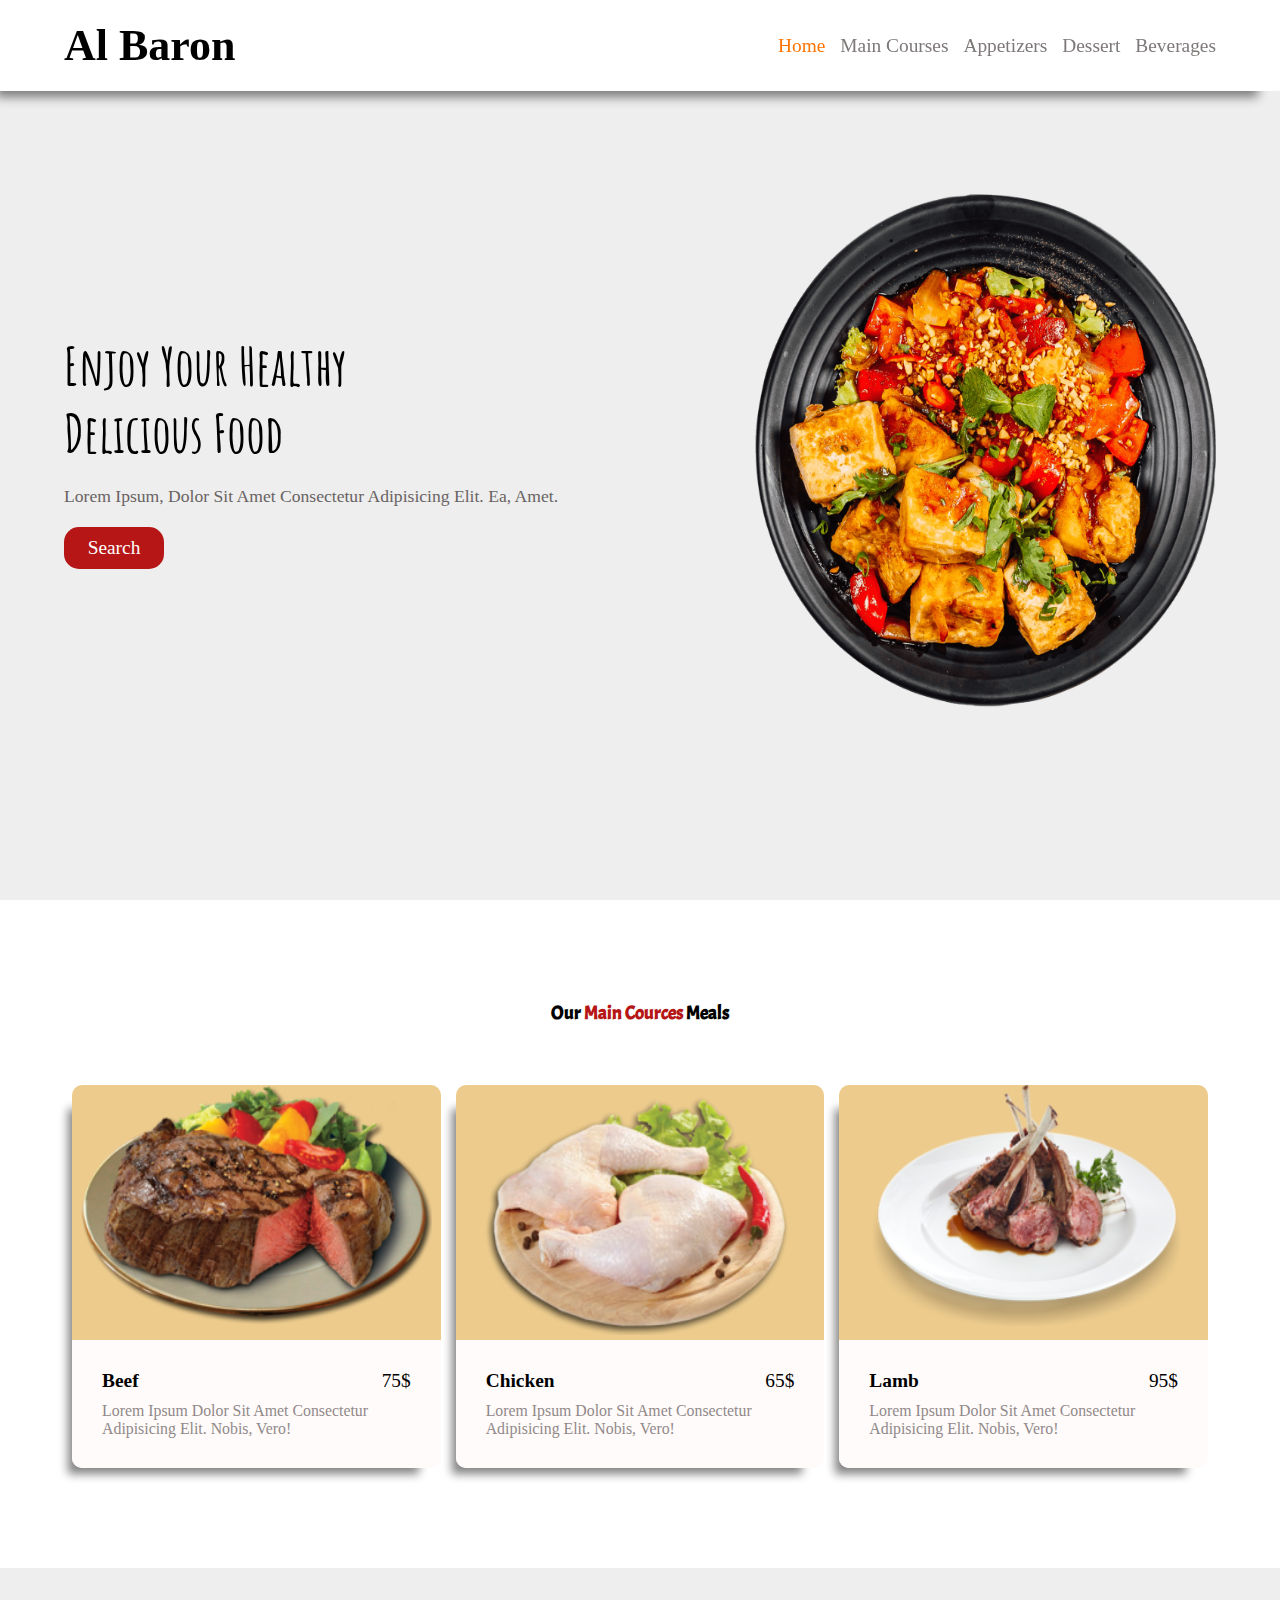
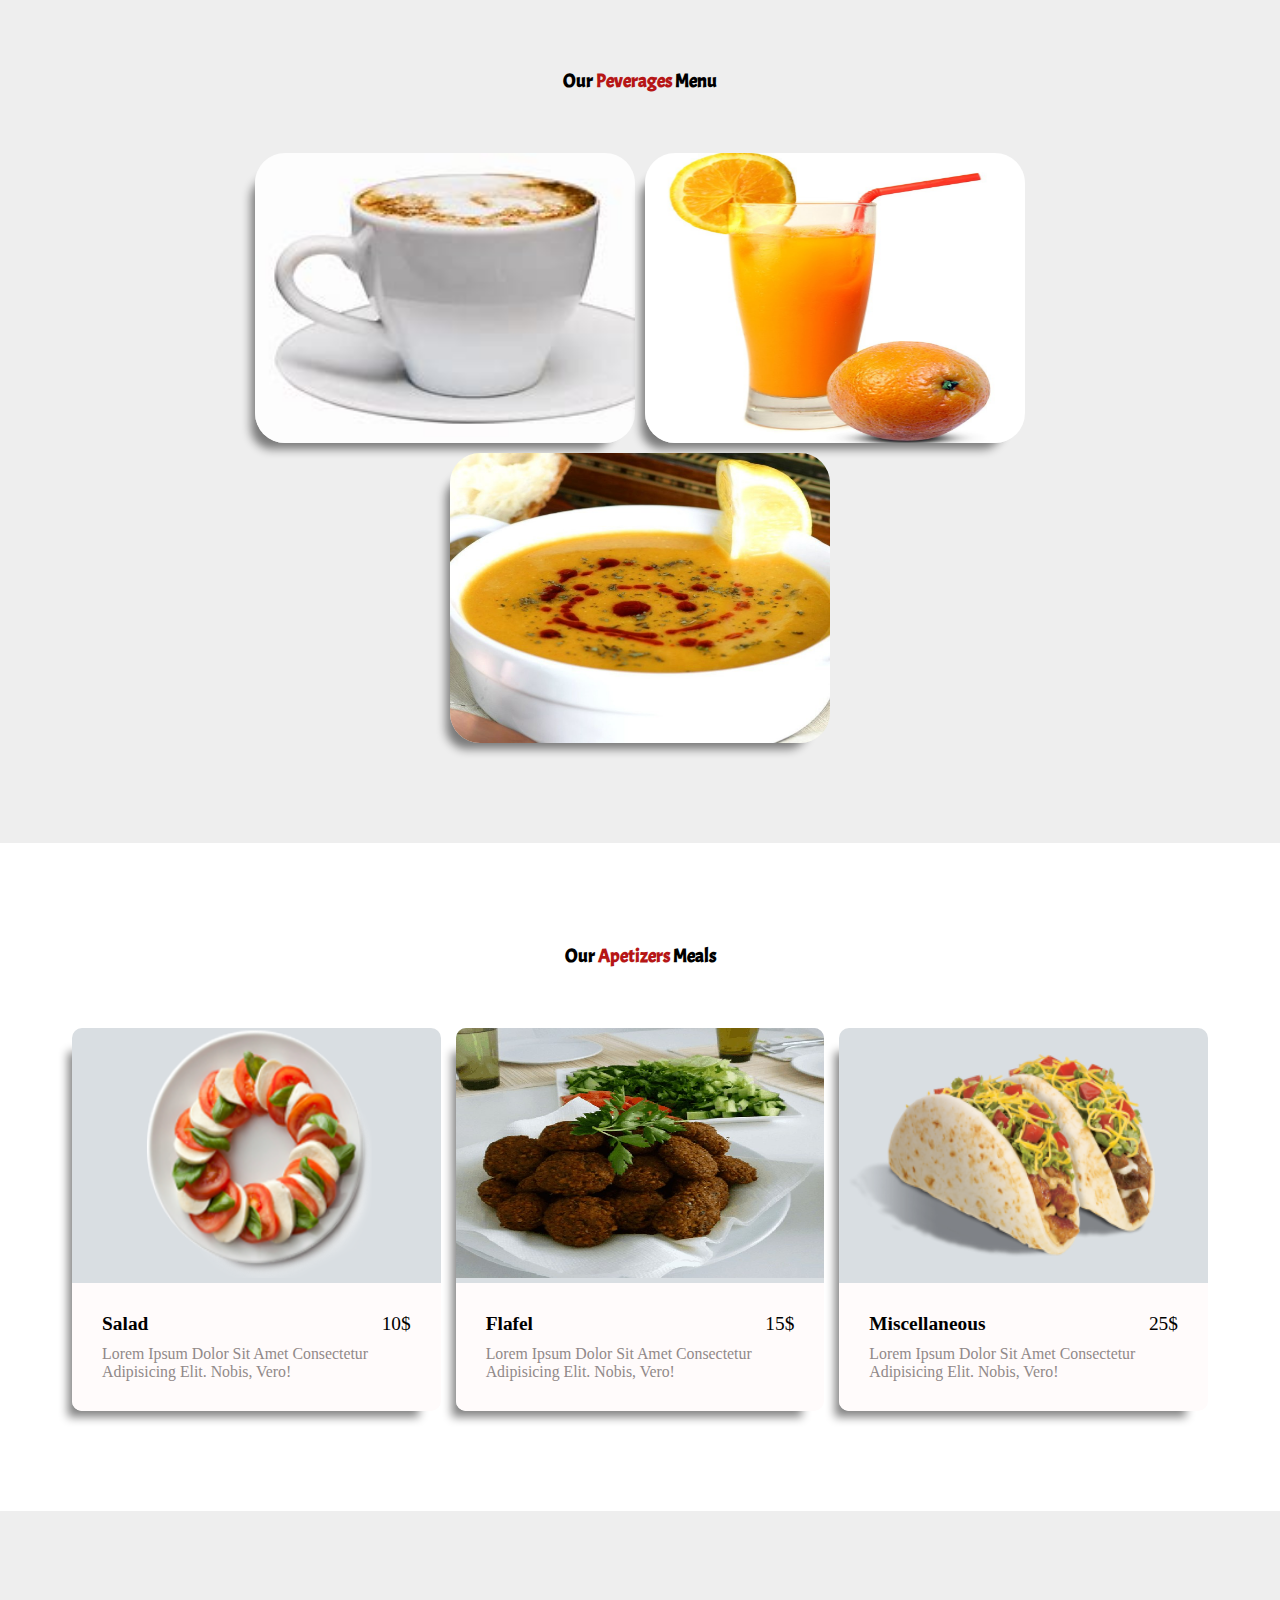
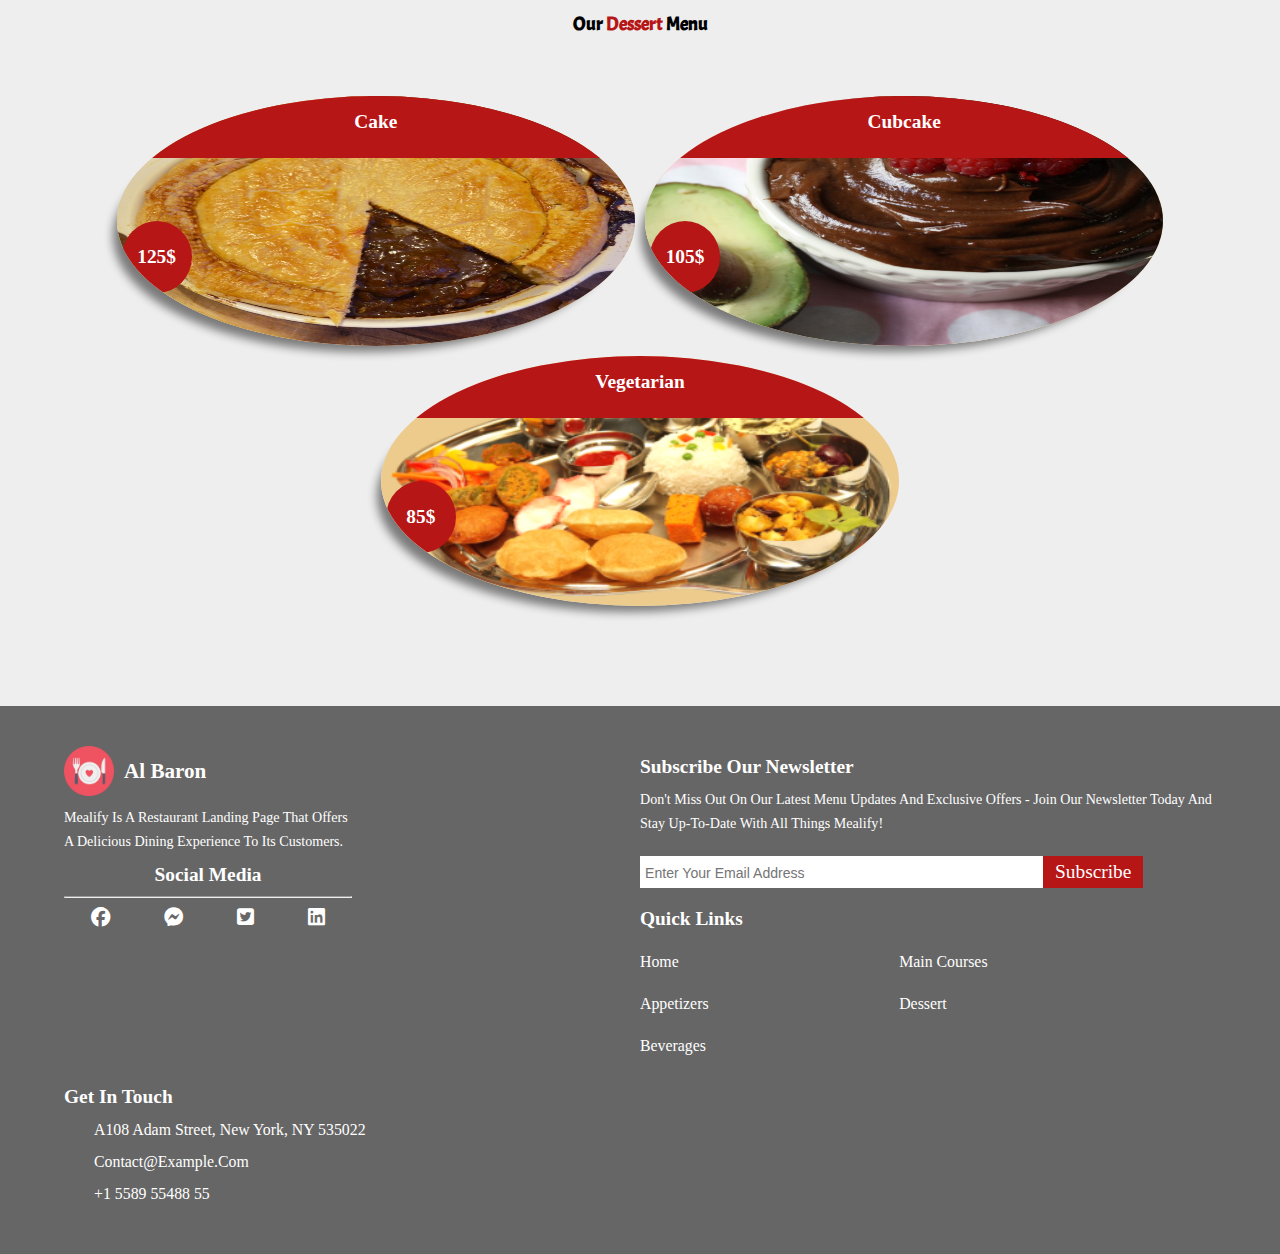
<file: index.html>
<!DOCTYPE html>
<html lang="en">

<head>
    <meta charset="UTF-8">
    <meta name="viewport" content="width=device-width, initial-scale=1.0">
    <title>Restaurant</title>
    <!-- font awesome  -->
    <link rel="stylesheet" href="https://cdnjs.cloudflare.com/ajax/libs/font-awesome/6.5.2/css/all.min.css" />
    <!-- css file  -->
    <link rel="stylesheet" href="./assets/css/style.css">
</head>

<body>
    <!-- start navbar  -->
    <div class="navbar">
        <div class="container">
            <div class="nav d-flex">
                <div class="logo">
                    <a href="index.html">Al Baron</a>
                </div>
                <div class="menu">

                    <i class="fa-solid fa-bars" id="menubtn"></i>
                </div>
                <ul class="nav-links " id="togglemenu">
                    <li class="nav-item active"><a href="">home</a></li>
                    <li class="nav-item"><a data-scroll href="#main-cources" click="">main courses</a></li>
                    <li class="nav-item"><a data-scroll href="#apetizers">appetizers</a></li>
                    <li class="nav-item"><a data-scroll href="#desert">dessert</a></li>
                    <li class="nav-item"><a data-scroll href="#peverages">beverages</a></li>
                </ul>
            </div>
        </div>
    </div>
    <!-- end navbar  -->

    <!-- start header -->
    <header class="header-section">

        <div class="header d-flex">
            <div class="header-info d-flex">
                <div class="content">
                    <h2>Enjoy Your Healthy <br>
                        Delicious Food</h2>
                    <p class="description">
                        Lorem ipsum, dolor sit amet consectetur adipisicing elit. Ea, amet.
                    </p>
                    <div id="btn">search</div>
                </div>
                <div class="header-image">
                    <img src="./assets//images/hero-img.png" alt="">
                </div>

            </div>
        </div>
        <div id="overlay"></div>
    </header>
    <!-- end header -->
    <!-- start main cources -->
    <section id="main-cources">
        <!-- start title of every section -->
        <section class="title">
            <h2>Our <span>Main Cources</span> Meals</h2>
        </section>
        <!-- end title of every section -->

        <div class="meals">

           
          
        </div>
    </section>
    <!-- end main cources -->


    <!-- start peverages -->

    <section class="peverages" id="peverages">

        <!-- start title of every section -->
        <section class="title">
            <h2>Our <span>peverages</span> Menu</h2>
        </section>
        <!-- start title of every section -->
        <div class="drinks d-flex">
          
         

        </div>


    </section>
    <!-- end peveragess -->

     <!-- start apetizers -->
     <section  id="apetizers">
    <!-- start title of every section -->

    <section class="title">
        <h2>Our <span>Apetizers</span> Meals</h2>
    </section>
    <!-- start title of every section -->

   
<div class="meals" >
        
       
    </div>
    </section>
    <!-- end apetizers -->


    <!-- start desert -->
    <section id="desert">
        <!-- start title of every section -->
        <section class="title">
            <h2>Our <span>Dessert</span> Menu</h2>
        </section>
        <!-- start title of every section -->
        <div class="meals">

           
           
        </div>
    </section>
    <!-- end desert -->


    <!-- start footer -->
    <footer class="footer-section">
        <div class="footer d-flex">
            <div class="footer-info">
                <div class="logo d-flex">
                    <img src="./assets/images/favicon.png" alt="" width="50px">
                    <h2>Al Baron</h2>
                </div>
                <p>Mealify is a restaurant landing page that offers a delicious dining experience to its customers.</p>
                <h2>Social Media</h2>
                <hr>
                <div class="social d-flex">
                    <i class="fa-brands fa-facebook"></i>
                    <i class="fa-brands fa-facebook-messenger"></i>
                    <i class="fa-brands fa-square-twitter"></i>
                    <i class="fa-brands fa-linkedin"></i>
                </div>
            </div>
            <div class="subscribe">
                <h2>Subscribe our Newsletter</h2>
                <p>Don't miss out on our latest menu updates and exclusive offers - join our newsletter today and stay
                    up-to-date with all things Mealify!</p>
                <div class="form d-flex">
                    <input type="text" placeholder="enter your email address">
                    <div class="btn">Subscribe</div>
                </div>
                <h2>Quick Links</h2>
                <ul class="d-flex">
                    <li class="nav-item"><a href="">home</a></li>
                    <li class="nav-item"><a href="">main courses</a></li>
                    <li class="nav-item"><a href="">appetizers</a></li>
                    <li class="nav-item"><a href="">dessert</a></li>
                    <li class="nav-item"><a href="">beverages</a></li>
                </ul>
            </div>
            <div class="contact">
                <h2>Get in Touch</h2>
                <ul>
                    <li class="nav-item"><a href="">A108 Adam Street, New York, NY 535022</a></li>
                    <li class="nav-item"><a href="">contact@example.com</a></li>
                    <li class="nav-item"><a href="">
                            +1 5589 55488 55</a></li>
                </ul>
            </div>
        </div>
    </footer>

    <!-- end footer -->
    <!-- jquery  -->
    <script src="https://cdnjs.cloudflare.com/ajax/libs/jquery/3.7.1/jquery.min.js" integrity="sha512-v2CJ7UaYy4JwqLDIrZUI/4hqeoQieOmAZNXBeQyjo21dadnwR+8ZaIJVT8EE2iyI61OV8e6M8PP2/4hpQINQ/g==" crossorigin="anonymous" referrerpolicy="no-referrer"></script>
   <!-- scroll plugin  -->
    <script src="./assets/js/smooth-scroll.min.js"></script>
<!-- js file  -->
    <script src="./assets/js/main.js"></script>
</body>

</html>
</file>
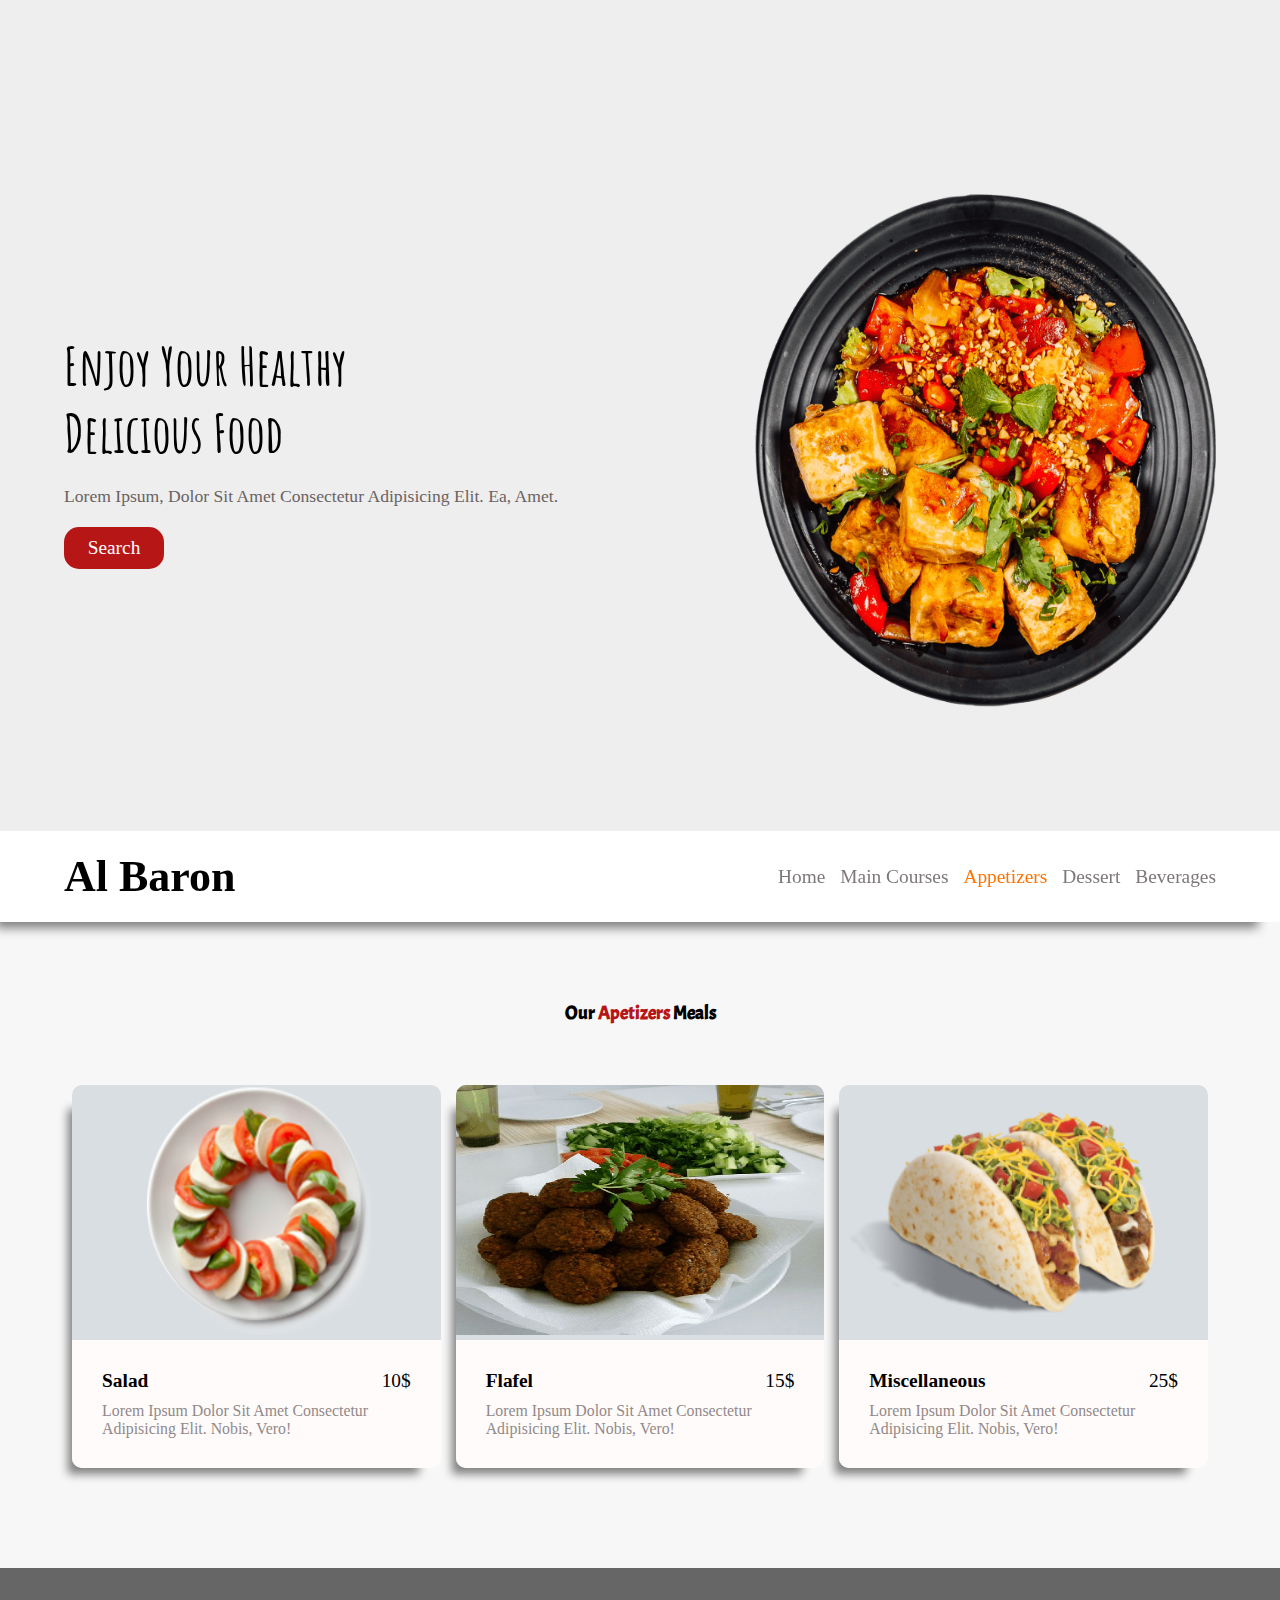
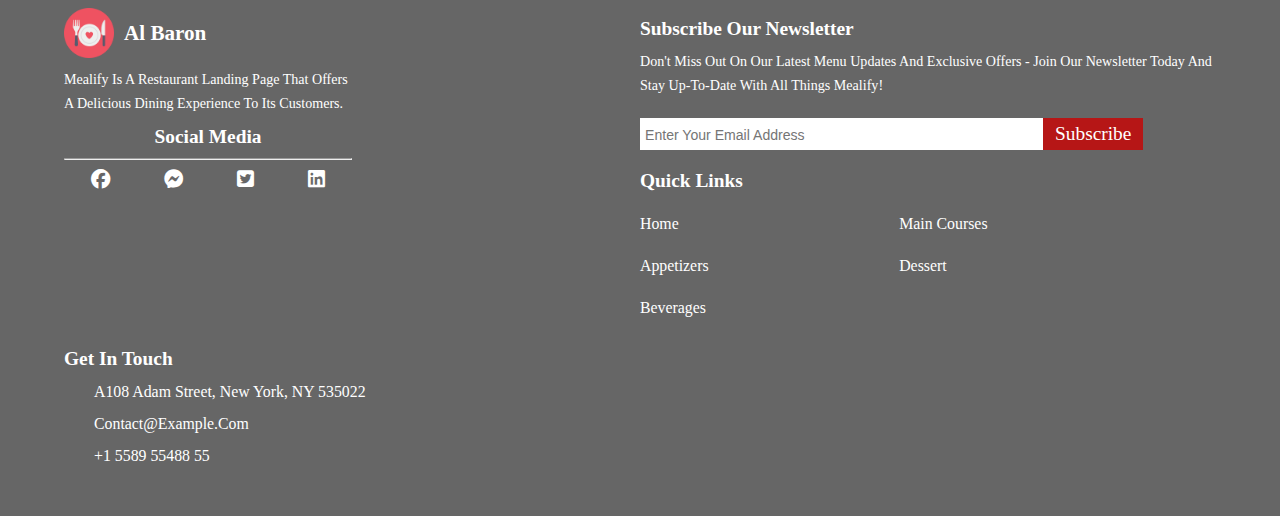
<file: assets/pages/appetizers.html>
<!DOCTYPE html>
<html lang="en">

<head>
    <meta charset="UTF-8">
    <meta name="viewport" content="width=device-width, initial-scale=1.0">
    <title>Apetizers</title>
    <link rel="stylesheet" href="https://cdnjs.cloudflare.com/ajax/libs/font-awesome/6.5.2/css/all.min.css" />
    <link rel="stylesheet" href="../css/style.css">
</head>

<body>
    <!-- start navbar  -->
    <div class="navbar">
        <div class="container">
            <div class="nav d-flex">
                <div class="logo">
                    <a href="../../index.html">Al Baron</a>
                </div>
                <div class="menu">

                    <i class="fa-solid fa-bars" id="menubtn"></i>
                </div>
                <ul class="nav-links " id="togglemenu">
                    <li class="nav-item "><a href="../../index.html">home</a></li>
                    <li class="nav-item "><a data-scroll href="../pages/courses.html" click="">main courses</a></li>
                    <li class="nav-item active"><a data-scroll href="">appetizers</a></li>
                    <li class="nav-item"><a data-scroll href="../pages/desserts.html">dessert</a></li>
                    <li class="nav-item"><a data-scroll href="../pages/beverages.html">beverages</a></li>
                </ul>
            </div>
        </div>
    </div>
    <!-- end navbar  -->

    <!-- start header -->
    <header class="header-section">

        <div class="header d-flex">
            <div class="header-info d-flex">
                <div class="content">
                    <h2>Enjoy Your Healthy <br>
                        Delicious Food</h2>
                    <p class="description">
                        Lorem ipsum, dolor sit amet consectetur adipisicing elit. Ea, amet.
                    </p>
                    <div id="btn">search</div>
                </div>
                <div class="header-image">
                    <img src="../images/hero-img.png" alt="">
                </div>

            </div>
        </div>
        <div id="overlay"></div>
    </header>
    <!-- end header -->
    <!-- start apetizers -->
    <section id="apetizers" style="background-color: #f8f6f6ee;">
        <!-- start title of every section -->
        <section class="title">
            <h2>Our <span>apetizers</span> Meals</h2>
        </section>
        <!-- end title of every section -->

        <div class="meals">

           
          
        </div>
    </section>
    <!-- end apetizers -->


   

   
    <!-- start footer -->
    <footer class="footer-section">
        <div class="footer d-flex">
            <div class="footer-info">
                <div class="logo d-flex">
                    <img src="../images/favicon.png" alt="" width="50px">
                    <h2>Al Baron</h2>
                </div>
                <p>Mealify is a restaurant landing page that offers a delicious dining experience to its customers.</p>
                <h2>Social Media</h2>
                <hr>
                <div class="social d-flex">
                    <i class="fa-brands fa-facebook"></i>
                    <i class="fa-brands fa-facebook-messenger"></i>
                    <i class="fa-brands fa-square-twitter"></i>
                    <i class="fa-brands fa-linkedin"></i>
                </div>
            </div>
            <div class="subscribe">
                <h2>Subscribe our Newsletter</h2>
                <p>Don't miss out on our latest menu updates and exclusive offers - join our newsletter today and stay
                    up-to-date with all things Mealify!</p>
                <div class="form d-flex">
                    <input type="text" placeholder="enter your email address">
                    <div class="btn">Subscribe</div>
                </div>
                <h2>Quick Links</h2>
                <ul class="d-flex">
                    <li class="nav-item"><a href="">home</a></li>
                    <li class="nav-item"><a href="">main courses</a></li>
                    <li class="nav-item"><a href="">appetizers</a></li>
                    <li class="nav-item"><a href="">dessert</a></li>
                    <li class="nav-item"><a href="">beverages</a></li>
                </ul>
            </div>
            <div class="contact">
                <h2>Get in Touch</h2>
                <ul>
                    <li class="nav-item"><a href="">A108 Adam Street, New York, NY 535022</a></li>
                    <li class="nav-item"><a href="">contact@example.com</a></li>
                    <li class="nav-item"><a href="">
                            +1 5589 55488 55</a></li>
                </ul>
            </div>
        </div>
    </footer>

    <!-- end footer -->
 
    <script src="https://cdnjs.cloudflare.com/ajax/libs/jquery/3.7.1/jquery.min.js" integrity="sha512-v2CJ7UaYy4JwqLDIrZUI/4hqeoQieOmAZNXBeQyjo21dadnwR+8ZaIJVT8EE2iyI61OV8e6M8PP2/4hpQINQ/g==" crossorigin="anonymous" referrerpolicy="no-referrer"></script>
   

    <script src="../js/apetizers.js"></script>
</body>

</html>
</file>
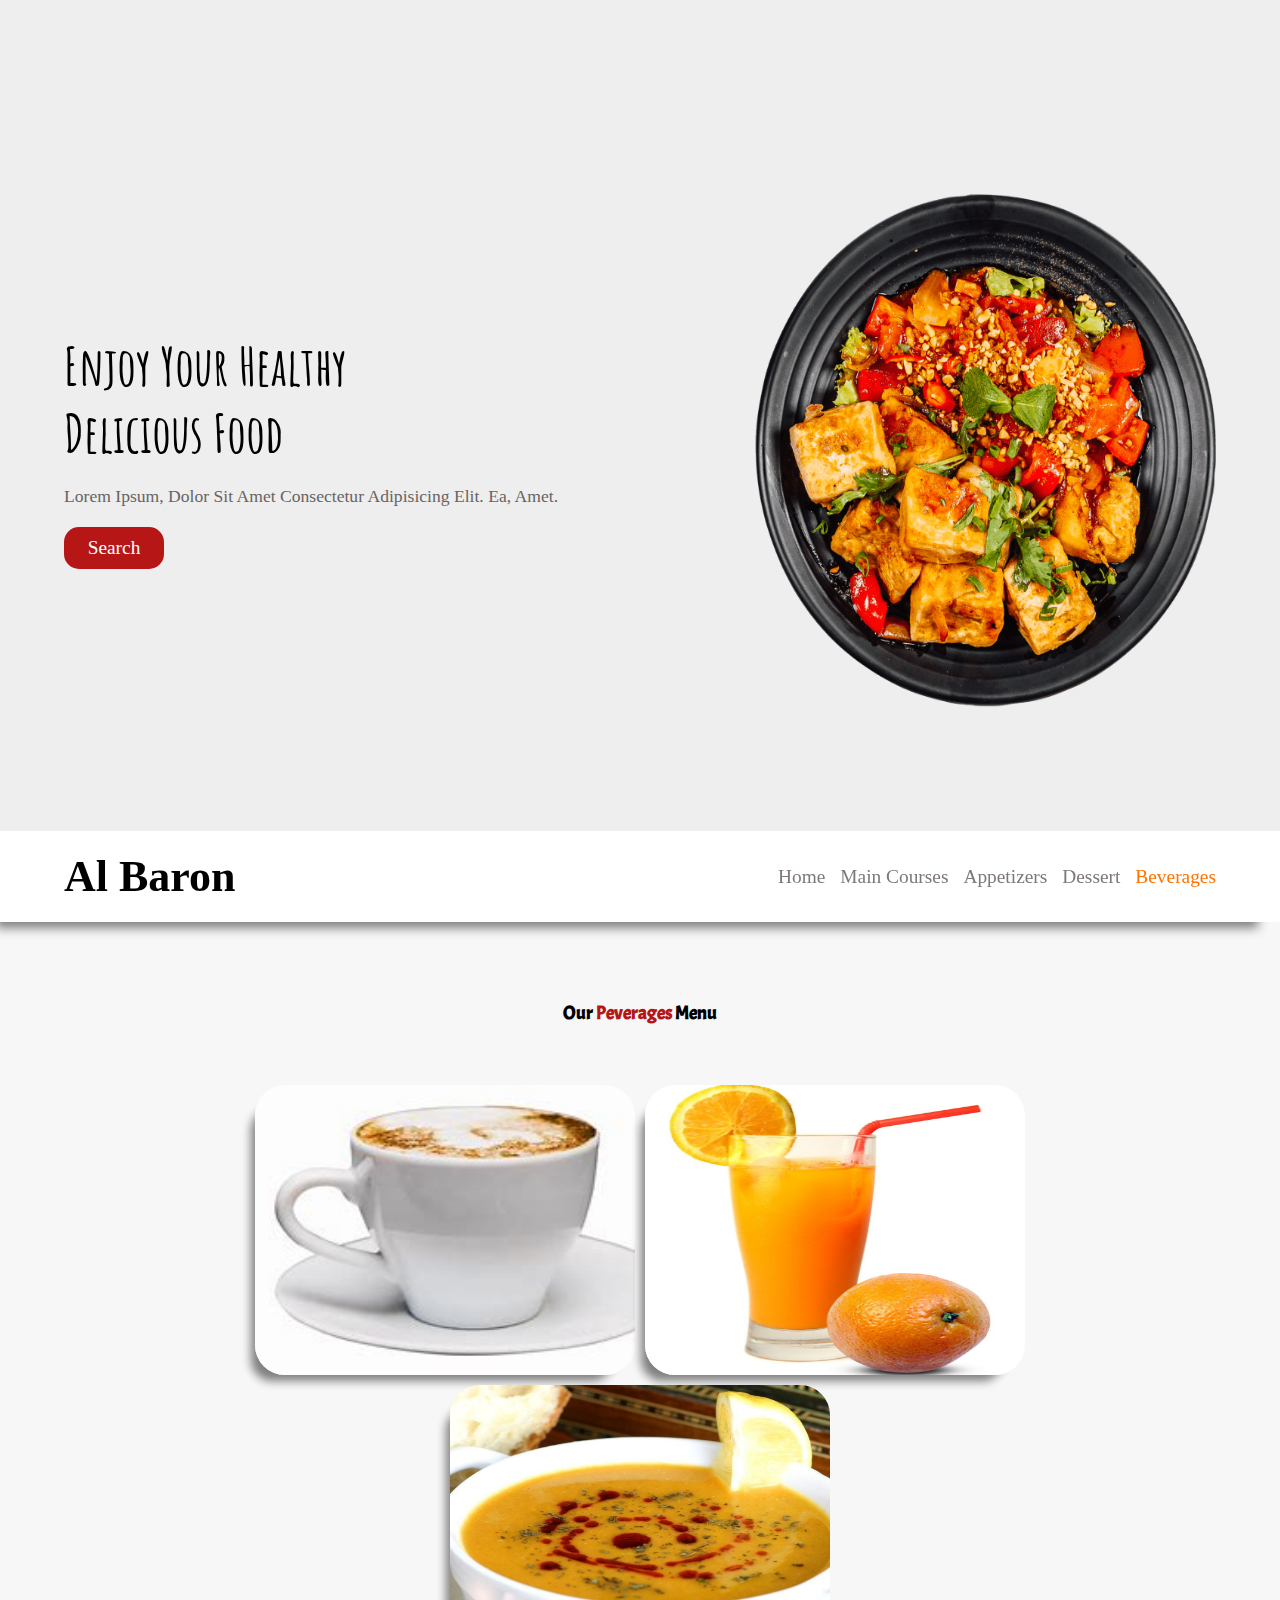
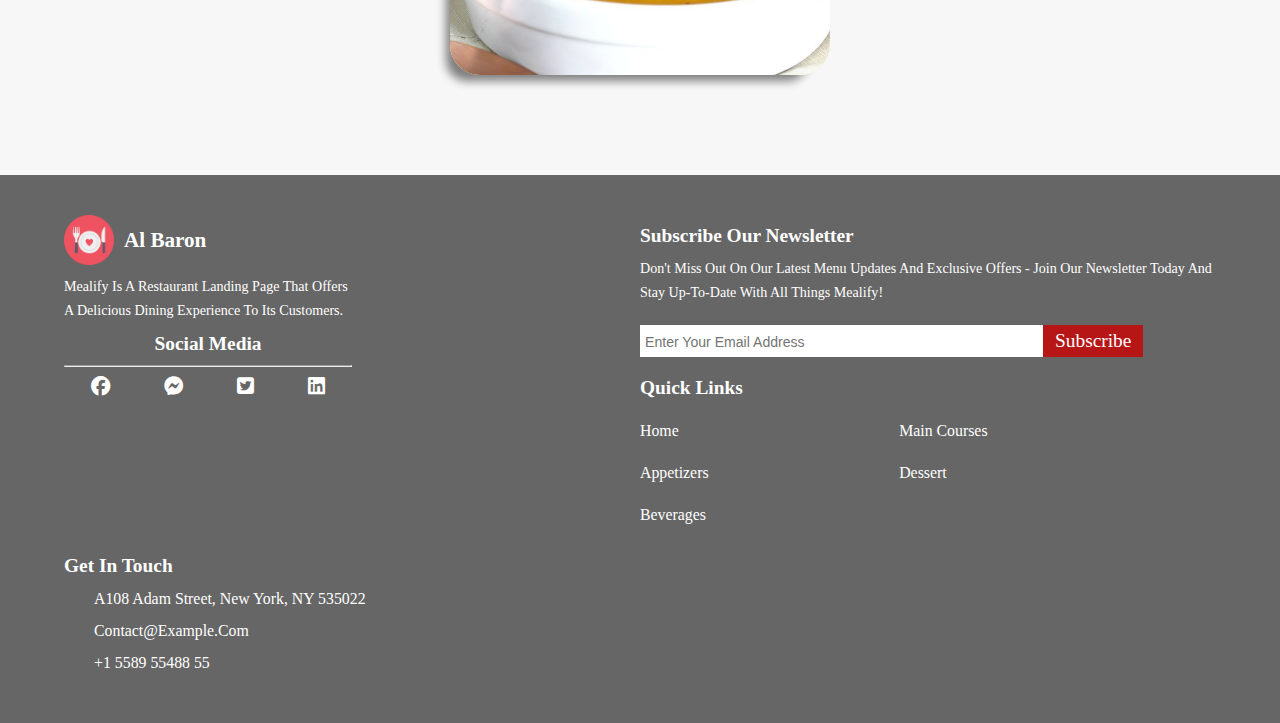
<file: assets/pages/beverages.html>
<!DOCTYPE html>
<html lang="en">

<head>
    <meta charset="UTF-8">
    <meta name="viewport" content="width=device-width, initial-scale=1.0">
    <title>Peverages</title>
    <link rel="stylesheet" href="https://cdnjs.cloudflare.com/ajax/libs/font-awesome/6.5.2/css/all.min.css" />
    <link rel="stylesheet" href="../css/style.css">
</head>

<body>
    <!-- start navbar  -->
    <div class="navbar">
        <div class="container">
            <div class="nav d-flex">
                <div class="logo">
                    <a href="../../index.html">Al Baron</a>
                </div>
                <div class="menu">

                    <i class="fa-solid fa-bars" id="menubtn"></i>
                </div>
                <ul class="nav-links " id="togglemenu">
                    <li class="nav-item "><a href="../../index.html">home</a></li>
                    <li class="nav-item "><a data-scroll href="../pages/courses.html" click="">main courses</a></li>
                    <li class="nav-item "><a data-scroll href="../pages/appetizers.html">appetizers</a></li>
                    <li class="nav-item "><a data-scroll href="../pages/desserts.html">dessert</a></li>
                    <li class="nav-item active"><a data-scroll href="">beverages</a></li>
                </ul>
            </div>
        </div>
    </div>
    <!-- end navbar  -->

    <!-- start header -->
    <header class="header-section">

        <div class="header d-flex">
            <div class="header-info d-flex">
                <div class="content">
                    <h2>Enjoy Your Healthy <br>
                        Delicious Food</h2>
                    <p class="description">
                        Lorem ipsum, dolor sit amet consectetur adipisicing elit. Ea, amet.
                    </p>
                    <div id="btn">search</div>
                </div>
                <div class="header-image">
                    <img src="../images/hero-img.png" alt="">
                </div>

            </div>
        </div>
        <div id="overlay"></div>
    </header>
    <!-- end header -->
    <!-- start peverages -->
    <section id="peverages" style="background-color: #f8f6f6ee;">
        <!-- start title of every section -->
        <section class="title">
            <h2>Our <span>peverages</span> Menu</h2>
        </section>
        <!-- end title of every section -->

        <div class="drinks d-flex">

           
          
        </div>
    </section>
    <!-- end peverages -->


   

    <!-- start footer -->
    <footer class="footer-section">
        <div class="footer d-flex">
            <div class="footer-info">
                <div class="logo d-flex">
                    <img src="../images/favicon.png" alt="" width="50px">
                    <h2>Al Baron</h2>
                </div>
                <p>Mealify is a restaurant landing page that offers a delicious dining experience to its customers.</p>
                <h2>Social Media</h2>
                <hr>
                <div class="social d-flex">
                    <i class="fa-brands fa-facebook"></i>
                    <i class="fa-brands fa-facebook-messenger"></i>
                    <i class="fa-brands fa-square-twitter"></i>
                    <i class="fa-brands fa-linkedin"></i>
                </div>
            </div>
            <div class="subscribe">
                <h2>Subscribe our Newsletter</h2>
                <p>Don't miss out on our latest menu updates and exclusive offers - join our newsletter today and stay
                    up-to-date with all things Mealify!</p>
                <div class="form d-flex">
                    <input type="text" placeholder="enter your email address">
                    <div class="btn">Subscribe</div>
                </div>
                <h2>Quick Links</h2>
                <ul class="d-flex">
                    <li class="nav-item"><a href="">home</a></li>
                    <li class="nav-item"><a href="">main courses</a></li>
                    <li class="nav-item"><a href="">appetizers</a></li>
                    <li class="nav-item"><a href="">dessert</a></li>
                    <li class="nav-item"><a href="">beverages</a></li>
                </ul>
            </div>
            <div class="contact">
                <h2>Get in Touch</h2>
                <ul>
                    <li class="nav-item"><a href="">A108 Adam Street, New York, NY 535022</a></li>
                    <li class="nav-item"><a href="">contact@example.com</a></li>
                    <li class="nav-item"><a href="">
                            +1 5589 55488 55</a></li>
                </ul>
            </div>
        </div>
    </footer>

    <!-- end footer -->
  
    <script src="https://cdnjs.cloudflare.com/ajax/libs/jquery/3.7.1/jquery.min.js" integrity="sha512-v2CJ7UaYy4JwqLDIrZUI/4hqeoQieOmAZNXBeQyjo21dadnwR+8ZaIJVT8EE2iyI61OV8e6M8PP2/4hpQINQ/g==" crossorigin="anonymous" referrerpolicy="no-referrer"></script>
   

    <script src="../js/beverages.js"></script>
</body>

</html>
</file>
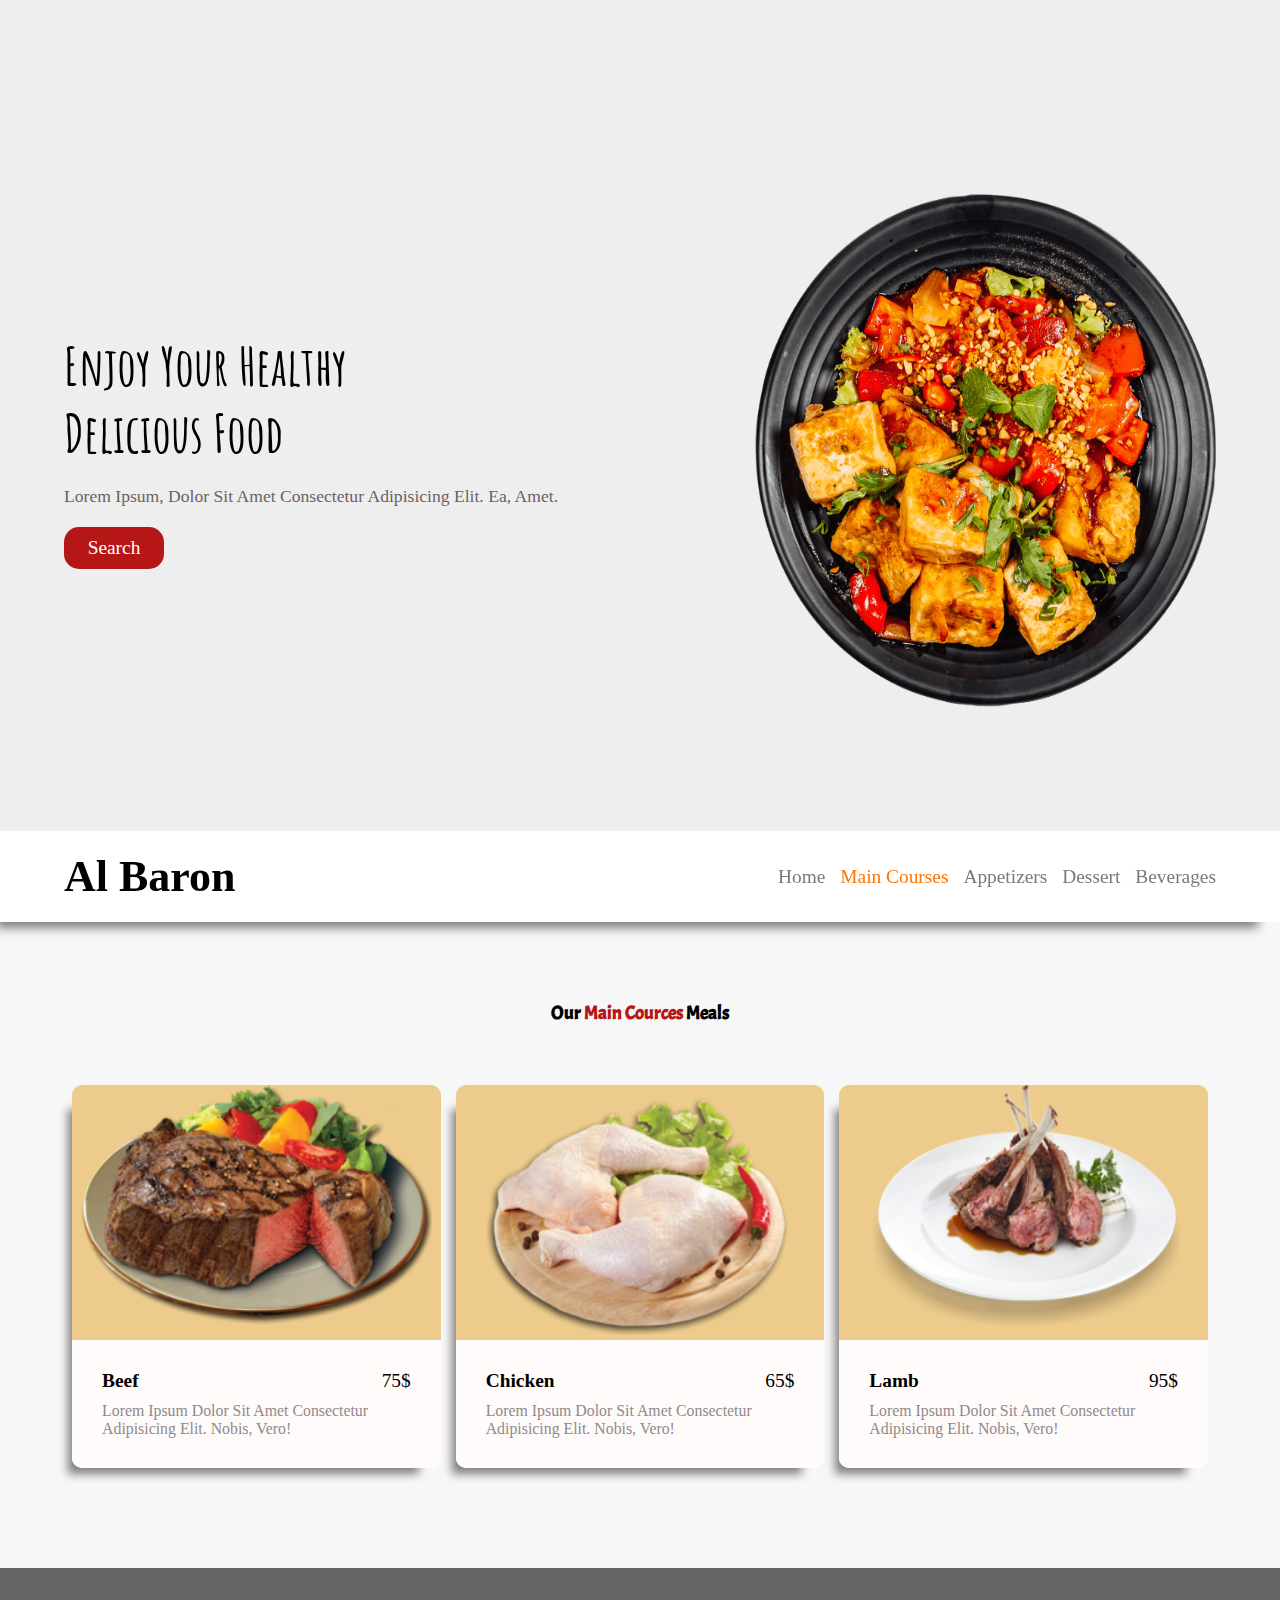
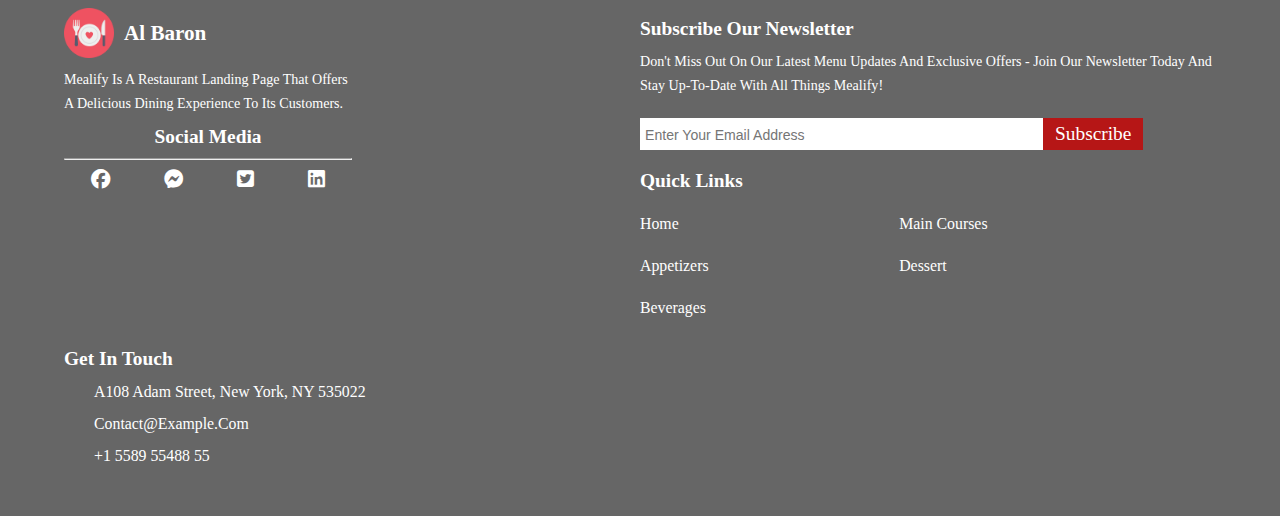
<file: assets/pages/courses.html>
<!DOCTYPE html>
<html lang="en">

<head>
    <meta charset="UTF-8">
    <meta name="viewport" content="width=device-width, initial-scale=1.0">
    <title>Main Courses</title>
    <link rel="stylesheet" href="https://cdnjs.cloudflare.com/ajax/libs/font-awesome/6.5.2/css/all.min.css" />
    <link rel="stylesheet" href="../css/style.css">
</head>

<body>
    <!-- start navbar  -->
    <div class="navbar">
        <div class="container">
            <div class="nav d-flex">
                <div class="logo">
                    <a href="../../index.html">Al Baron</a>
                </div>
                <div class="menu">

                    <i class="fa-solid fa-bars" id="menubtn"></i>
                </div>
                <ul class="nav-links " id="togglemenu">
                    <li class="nav-item "><a href="../../index.html">home</a></li>
                    <li class="nav-item active"><a data-scroll href="" click="">main courses</a></li>
                    <li class="nav-item"><a data-scroll href="../pages/appetizers.html">appetizers</a></li>
                    <li class="nav-item"><a data-scroll href="../pages/desserts.html">dessert</a></li>
                    <li class="nav-item"><a data-scroll href="../pages/beverages.html">beverages</a></li>
                </ul>
            </div>
        </div>
    </div>
    <!-- end navbar  -->

    <!-- start header -->
    <header class="header-section">

        <div class="header d-flex">
            <div class="header-info d-flex">
                <div class="content">
                    <h2>Enjoy Your Healthy <br>
                        Delicious Food</h2>
                    <p class="description">
                        Lorem ipsum, dolor sit amet consectetur adipisicing elit. Ea, amet.
                    </p>
                    <div id="btn">search</div>
                </div>
                <div class="header-image">
                    <img src="../images/hero-img.png" alt="">
                </div>

            </div>
        </div>
        <div id="overlay"></div>
    </header>
    <!-- end header -->
    <!-- start main cources -->
    <section id="main-cources" style="background-color: #f8f6f6ee;">
        <!-- start title of every section -->
        <section class="title">
            <h2>Our <span>Main Cources</span> Meals</h2>
        </section>
        <!-- end title of every section -->

        <div class="meals">

           
          
        </div>
    </section>
    <!-- end main cources -->


   


    <!-- start footer -->
    <footer class="footer-section">
        <div class="footer d-flex">
            <div class="footer-info">
                <div class="logo d-flex">
                    <img src="../images/favicon.png" alt="" width="50px">
                    <h2>Al Baron</h2>
                </div>
                <p>Mealify is a restaurant landing page that offers a delicious dining experience to its customers.</p>
                <h2>Social Media</h2>
                <hr>
                <div class="social d-flex">
                    <i class="fa-brands fa-facebook"></i>
                    <i class="fa-brands fa-facebook-messenger"></i>
                    <i class="fa-brands fa-square-twitter"></i>
                    <i class="fa-brands fa-linkedin"></i>
                </div>
            </div>
            <div class="subscribe">
                <h2>Subscribe our Newsletter</h2>
                <p>Don't miss out on our latest menu updates and exclusive offers - join our newsletter today and stay
                    up-to-date with all things Mealify!</p>
                <div class="form d-flex">
                    <input type="text" placeholder="enter your email address">
                    <div class="btn">Subscribe</div>
                </div>
                <h2>Quick Links</h2>
                <ul class="d-flex">
                    <li class="nav-item"><a href="">home</a></li>
                    <li class="nav-item"><a href="">main courses</a></li>
                    <li class="nav-item"><a href="">appetizers</a></li>
                    <li class="nav-item"><a href="">dessert</a></li>
                    <li class="nav-item"><a href="">beverages</a></li>
                </ul>
            </div>
            <div class="contact">
                <h2>Get in Touch</h2>
                <ul>
                    <li class="nav-item"><a href="">A108 Adam Street, New York, NY 535022</a></li>
                    <li class="nav-item"><a href="">contact@example.com</a></li>
                    <li class="nav-item"><a href="">
                            +1 5589 55488 55</a></li>
                </ul>
            </div>
        </div>
    </footer>

    <!-- end footer -->
   
    <script src="https://cdnjs.cloudflare.com/ajax/libs/jquery/3.7.1/jquery.min.js" integrity="sha512-v2CJ7UaYy4JwqLDIrZUI/4hqeoQieOmAZNXBeQyjo21dadnwR+8ZaIJVT8EE2iyI61OV8e6M8PP2/4hpQINQ/g==" crossorigin="anonymous" referrerpolicy="no-referrer"></script>
   

    <script src="../js/cources.js"></script>
</body>

</html>
</file>
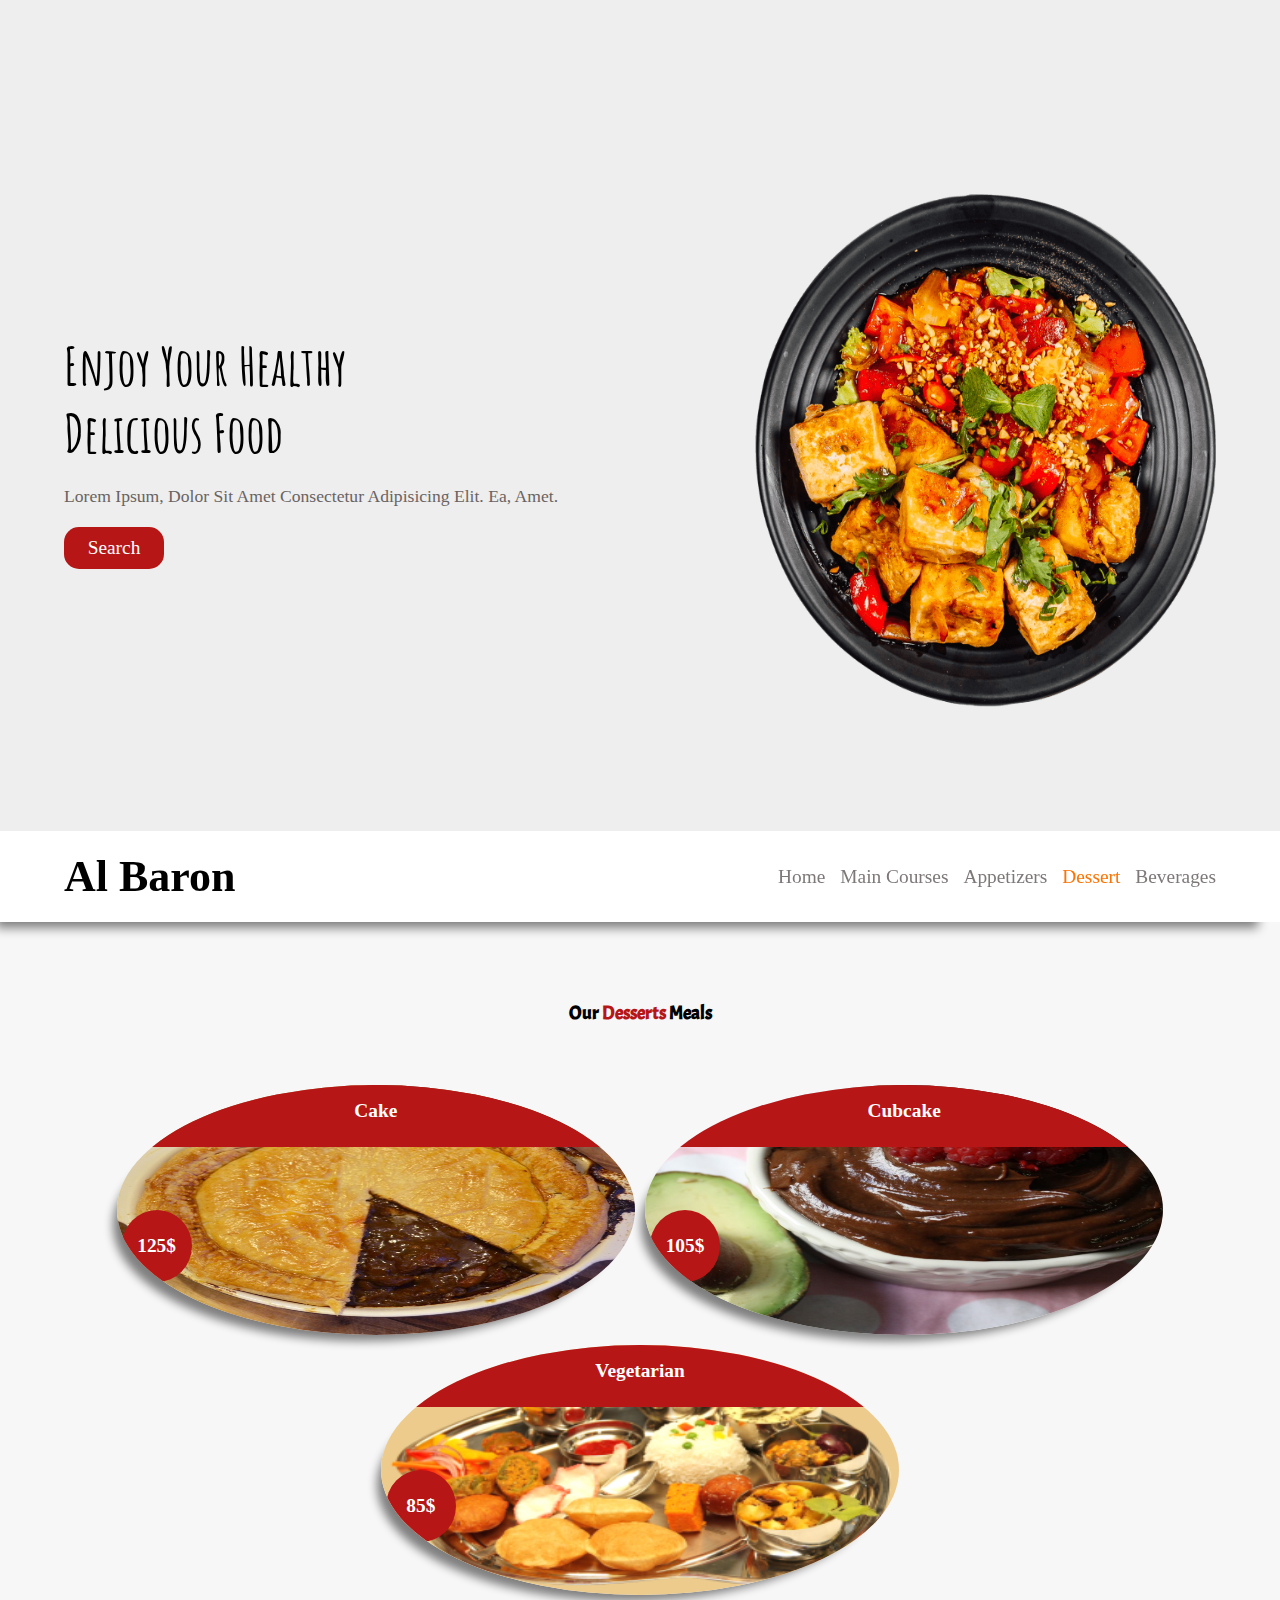
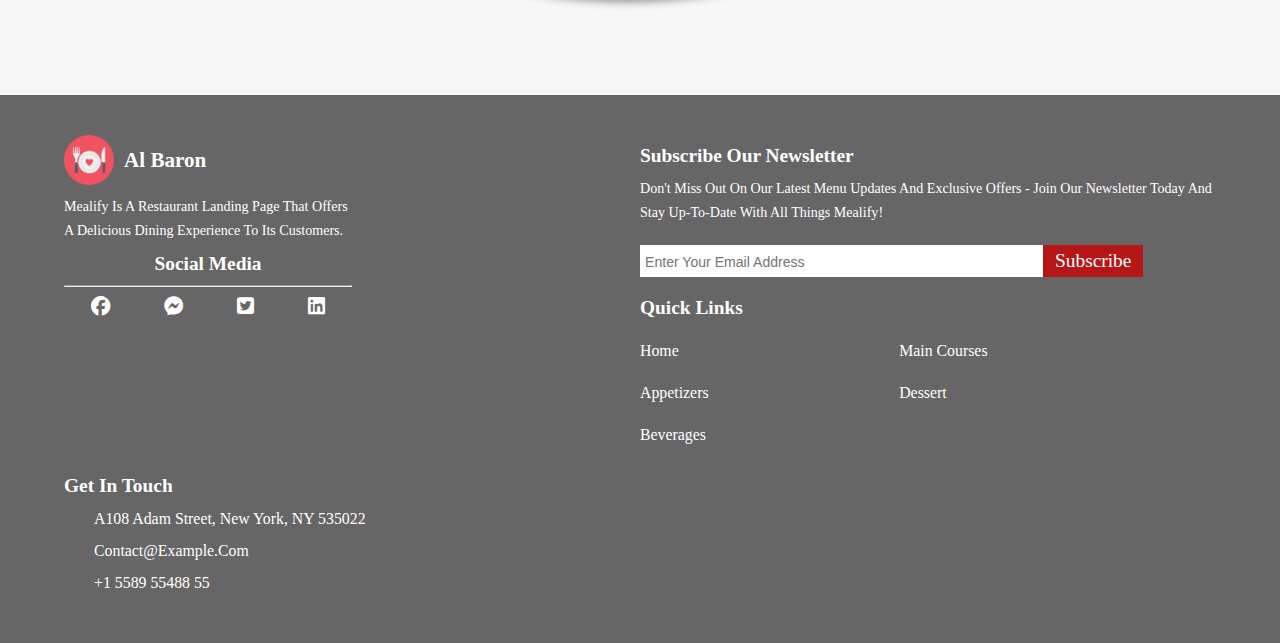
<file: assets/pages/desserts.html>
<!DOCTYPE html>
<html lang="en">

<head>
    <meta charset="UTF-8">
    <meta name="viewport" content="width=device-width, initial-scale=1.0">
    <title>Desserts</title>
    <link rel="stylesheet" href="https://cdnjs.cloudflare.com/ajax/libs/font-awesome/6.5.2/css/all.min.css" />
    <link rel="stylesheet" href="../css/style.css">
</head>

<body>
    <!-- start navbar  -->
    <div class="navbar">
        <div class="container">
            <div class="nav d-flex">
                <div class="logo">
                    <a href="../../index.html">Al Baron</a>
                </div>
                <div class="menu">

                    <i class="fa-solid fa-bars" id="menubtn"></i>
                </div>
                <ul class="nav-links " id="togglemenu">
                    <li class="nav-item "><a href="../../index.html">home</a></li>
                    <li class="nav-item "><a data-scroll href="../pages/courses.html" click="">main courses</a></li>
                    <li class="nav-item "><a data-scroll href="../pages/appetizers.html">appetizers</a></li>
                    <li class="nav-item active"><a data-scroll href="">dessert</a></li>
                    <li class="nav-item"><a data-scroll href="../pages/beverages.html">beverages</a></li>
                </ul>
            </div>
        </div>
    </div>
    <!-- end navbar  -->

    <!-- start header -->
    <header class="header-section">

        <div class="header d-flex">
            <div class="header-info d-flex">
                <div class="content">
                    <h2>Enjoy Your Healthy <br>
                        Delicious Food</h2>
                    <p class="description">
                        Lorem ipsum, dolor sit amet consectetur adipisicing elit. Ea, amet.
                    </p>
                    <div id="btn">search</div>
                </div>
                <div class="header-image">
                    <img src="../images/hero-img.png" alt="">
                </div>

            </div>
        </div>
        <div id="overlay"></div>
    </header>
    <!-- end header -->
    <!-- start desserts -->
    <section id="desert"style="background-color: #f8f6f6ee;">
        <!-- start title of every section -->
        <section class="title">
            <h2>Our <span>desserts</span> Meals</h2>
        </section>
        <!-- end title of every section -->

        <div class="meals">

           
          
        </div>
    </section>
    <!-- end desserts -->


   

  
    <!-- start footer -->
    <footer class="footer-section">
        <div class="footer d-flex">
            <div class="footer-info">
                <div class="logo d-flex">
                    <img src="../images/favicon.png" alt="" width="50px">
                    <h2>Al Baron</h2>
                </div>
                <p>Mealify is a restaurant landing page that offers a delicious dining experience to its customers.</p>
                <h2>Social Media</h2>
                <hr>
                <div class="social d-flex">
                    <i class="fa-brands fa-facebook"></i>
                    <i class="fa-brands fa-facebook-messenger"></i>
                    <i class="fa-brands fa-square-twitter"></i>
                    <i class="fa-brands fa-linkedin"></i>
                </div>
            </div>
            <div class="subscribe">
                <h2>Subscribe our Newsletter</h2>
                <p>Don't miss out on our latest menu updates and exclusive offers - join our newsletter today and stay
                    up-to-date with all things Mealify!</p>
                <div class="form d-flex">
                    <input type="text" placeholder="enter your email address">
                    <div class="btn">Subscribe</div>
                </div>
                <h2>Quick Links</h2>
                <ul class="d-flex">
                    <li class="nav-item"><a href="">home</a></li>
                    <li class="nav-item"><a href="">main courses</a></li>
                    <li class="nav-item"><a href="">appetizers</a></li>
                    <li class="nav-item"><a href="">dessert</a></li>
                    <li class="nav-item"><a href="">beverages</a></li>
                </ul>
            </div>
            <div class="contact">
                <h2>Get in Touch</h2>
                <ul>
                    <li class="nav-item"><a href="">A108 Adam Street, New York, NY 535022</a></li>
                    <li class="nav-item"><a href="">contact@example.com</a></li>
                    <li class="nav-item"><a href="">
                            +1 5589 55488 55</a></li>
                </ul>
            </div>
        </div>
    </footer>

    <!-- end footer -->
    
    <script src="https://cdnjs.cloudflare.com/ajax/libs/jquery/3.7.1/jquery.min.js" integrity="sha512-v2CJ7UaYy4JwqLDIrZUI/4hqeoQieOmAZNXBeQyjo21dadnwR+8ZaIJVT8EE2iyI61OV8e6M8PP2/4hpQINQ/g==" crossorigin="anonymous" referrerpolicy="no-referrer"></script>
   

    <script src="../js/desserts.js"></script>
</body>

</html>
</file>
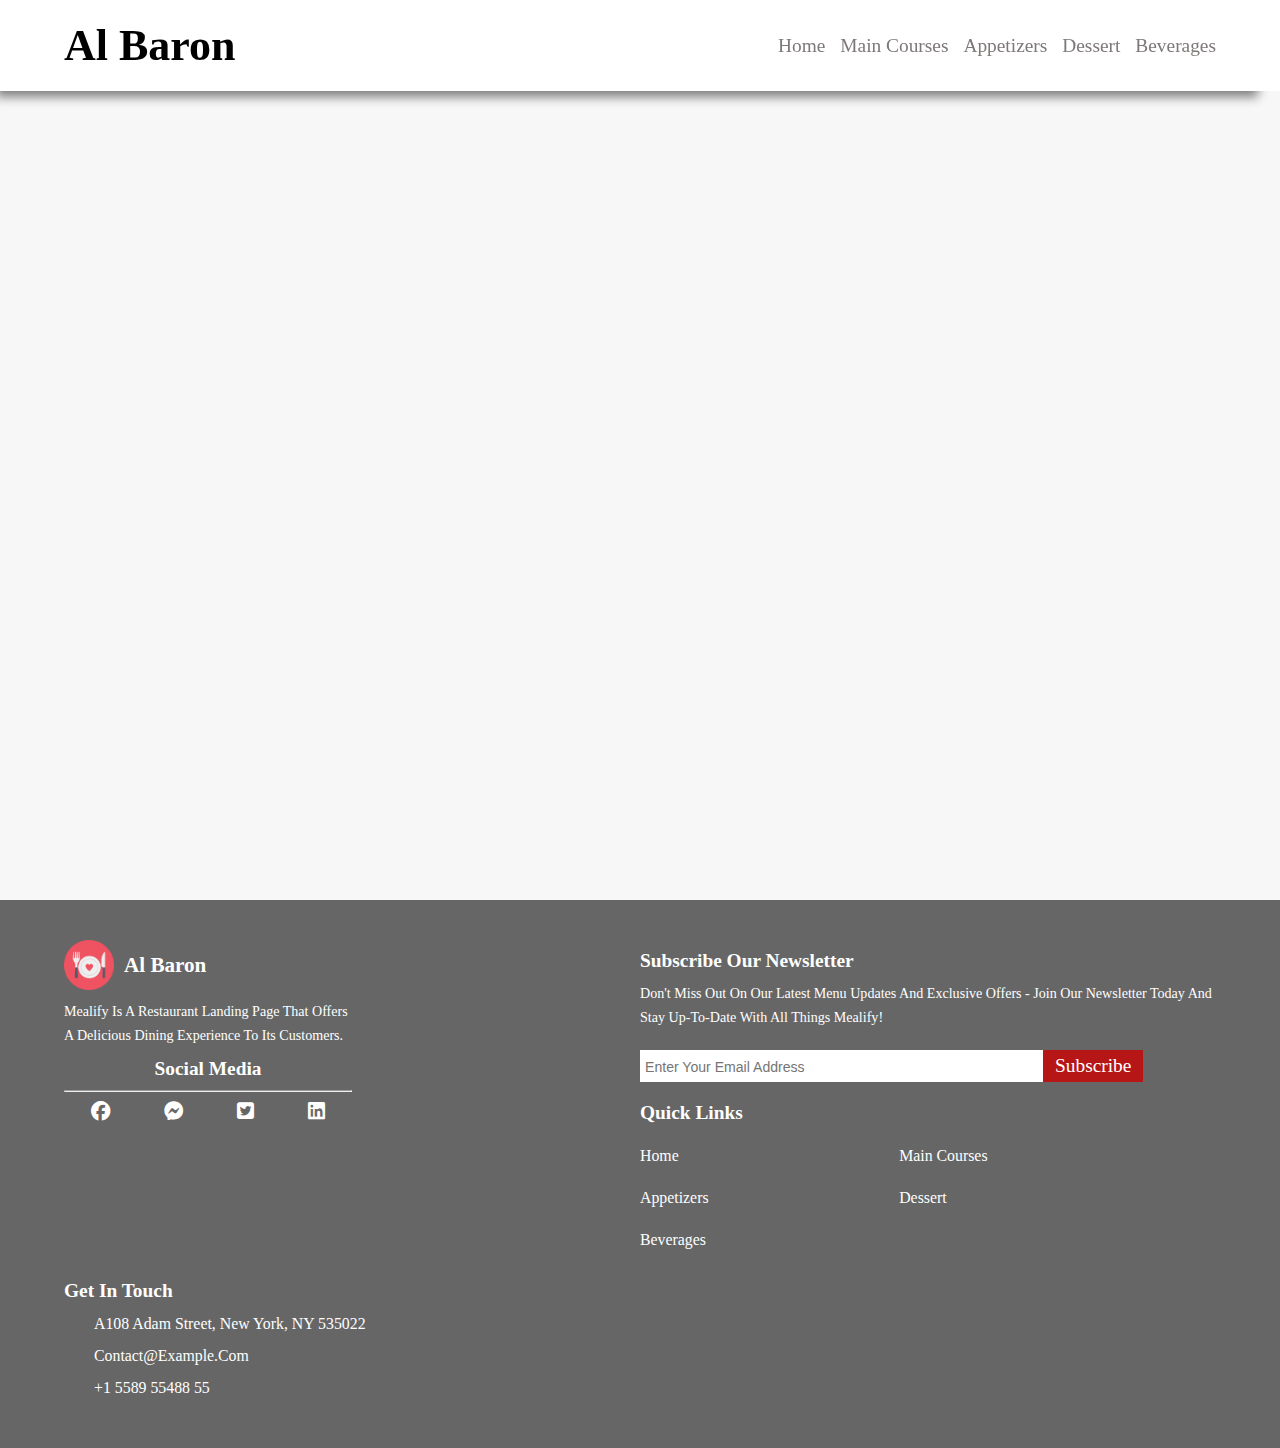
<file: assets/pages/details.html>
<!DOCTYPE html>
<html lang="en">

<head>
    <meta charset="UTF-8">
    <meta name="viewport" content="width=device-width, initial-scale=1.0">
    <title>Details</title>
    <link rel="stylesheet" href="https://cdnjs.cloudflare.com/ajax/libs/font-awesome/6.5.2/css/all.min.css" />
    <link rel="stylesheet" href="../css/style.css">
</head>

<body>
    <!-- start navbar  -->
    <div class="navbar">
        <div class="container">
            <div class="nav d-flex">
                <div class="logo">
                    <a href="../../index.html">Al Baron</a>
                </div>
                <div class="menu">

                    <i class="fa-solid fa-bars" id="menubtn"></i>
                </div>
                <ul class="nav-links " id="togglemenu">
                    <li class="nav-item "><a href="../../index.html">home</a></li>
                    <li class="nav-item "><a data-scroll href="../pages/courses.html" click="">main courses</a></li>
                    <li class="nav-item "><a data-scroll href="../pages/appetizers.html">appetizers</a></li>
                    <li class="nav-item "><a data-scroll href="../pages/desserts.html">dessert</a></li>
                    <li class="nav-item"><a data-scroll href="../pages/beverages.html">beverages</a></li>
                </ul>
            </div>
        </div>
    </div>
    <!-- end navbar  -->
    <div id="overlay"></div>

    <!-- start item details -->
    <section>
        <div id="details">
            <div id="details-content">
              

            </div>

        </div>
    </section>
    <!-- end item details -->





    <!-- start footer -->
    <footer class="footer-section">
        <div class="footer d-flex">
            <div class="footer-info">
                <div class="logo d-flex">
                    <img src="../images/favicon.png" alt="" width="50px">
                    <h2>Al Baron</h2>
                </div>
                <p>Mealify is a restaurant landing page that offers a delicious dining experience to its customers.</p>
                <h2>Social Media</h2>
                <hr>
                <div class="social d-flex">
                    <i class="fa-brands fa-facebook"></i>
                    <i class="fa-brands fa-facebook-messenger"></i>
                    <i class="fa-brands fa-square-twitter"></i>
                    <i class="fa-brands fa-linkedin"></i>
                </div>
            </div>
            <div class="subscribe">
                <h2>Subscribe our Newsletter</h2>
                <p>Don't miss out on our latest menu updates and exclusive offers - join our newsletter today and stay
                    up-to-date with all things Mealify!</p>
                <div class="form d-flex">
                    <input type="text" placeholder="enter your email address">
                    <div class="btn">Subscribe</div>
                </div>
                <h2>Quick Links</h2>
                <ul class="d-flex">
                    <li class="nav-item"><a href="">home</a></li>
                    <li class="nav-item"><a href="">main courses</a></li>
                    <li class="nav-item"><a href="">appetizers</a></li>
                    <li class="nav-item"><a href="">dessert</a></li>
                    <li class="nav-item"><a href="">beverages</a></li>
                </ul>
            </div>
            <div class="contact">
                <h2>Get in Touch</h2>
                <ul>
                    <li class="nav-item"><a href="">A108 Adam Street, New York, NY 535022</a></li>
                    <li class="nav-item"><a href="">contact@example.com</a></li>
                    <li class="nav-item"><a href="">
                            +1 5589 55488 55</a></li>
                </ul>
            </div>
        </div>
    </footer>

    <!-- end footer -->
   
    <script src="https://cdnjs.cloudflare.com/ajax/libs/jquery/3.7.1/jquery.min.js"
        integrity="sha512-v2CJ7UaYy4JwqLDIrZUI/4hqeoQieOmAZNXBeQyjo21dadnwR+8ZaIJVT8EE2iyI61OV8e6M8PP2/4hpQINQ/g=="
        crossorigin="anonymous" referrerpolicy="no-referrer"></script>


    <script src="../js/details.js"></script>
</body>

</html>
</file>
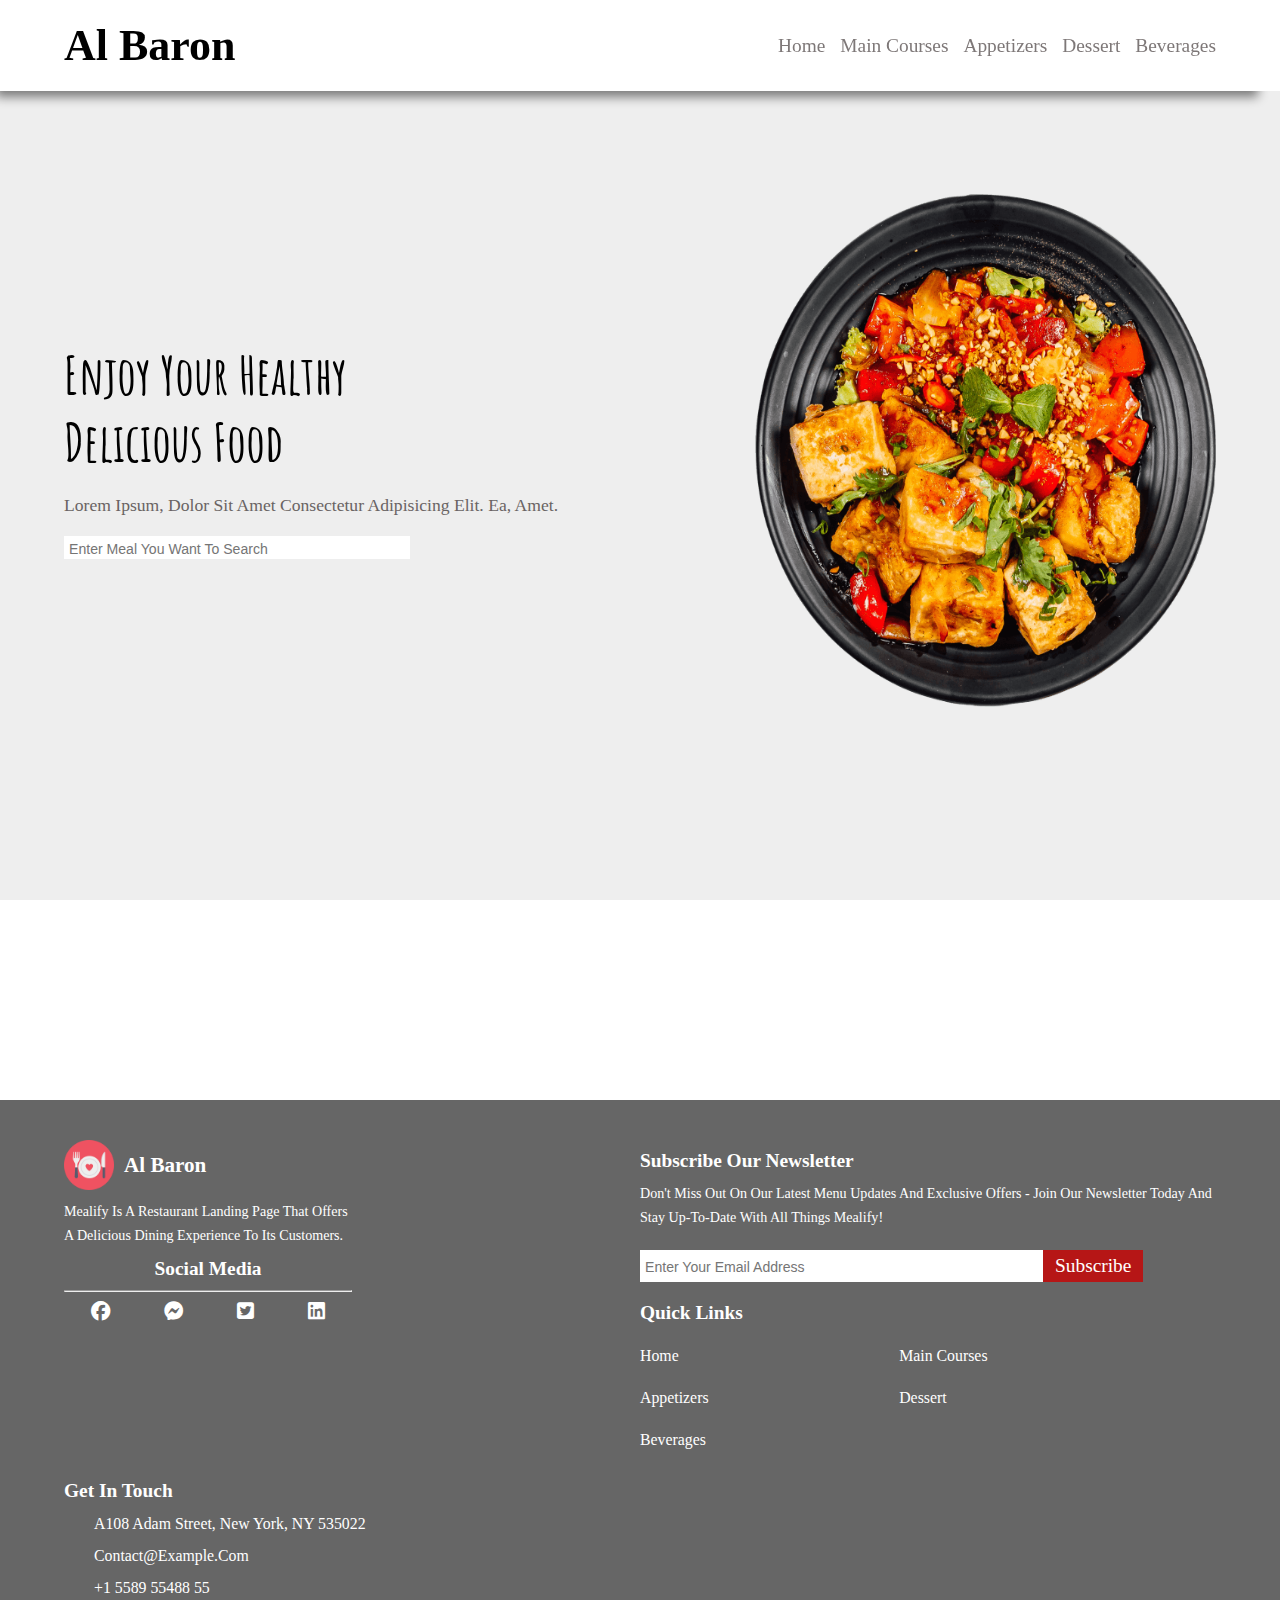
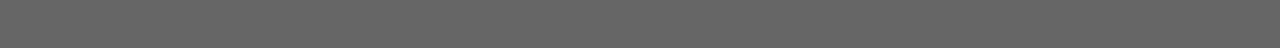
<file: assets/pages/search.html>
<!DOCTYPE html>
<html lang="en">

<head>
    <meta charset="UTF-8">
    <meta name="viewport" content="width=device-width, initial-scale=1.0">
    <title>Search</title>
    <link rel="stylesheet" href="https://cdnjs.cloudflare.com/ajax/libs/font-awesome/6.5.2/css/all.min.css" />
    <link rel="stylesheet" href="../css/style.css">
</head>

<body>
    <!-- start navbar  -->
    <div class="navbar">
        <div class="container">
            <div class="nav d-flex">
                <div class="logo">
                    <a href="../../index.html">Al Baron</a>
                </div>
                <div class="menu">

                    <i class="fa-solid fa-bars" id="menubtn"></i>
                </div>
                <ul class="nav-links d-flex" id="togglemenu">
                    <li class="nav-item"><a href="../../index.html">home</a></li>
                    <li class="nav-item"><a href="../pages/courses.html">main courses</a></li>
                    <li class="nav-item"><a href="../pages/appetizers.html">appetizers</a></li>
                    <li class="nav-item"><a href="../pages/desserts.html">dessert</a></li>
                    <li class="nav-item"><a href="../pages/beverages.html">beverages</a></li>
                </ul>
            </div>
        </div>
    </div>
    <!-- end navbar  -->

    <!-- start header -->
    <header class="header-section">

        <div class="header d-flex">
            <div class="header-info d-flex">
                <div class="content">
                    <h2>Enjoy Your Healthy <br>
                        Delicious Food</h2>

                    <p class="description">
                        Lorem ipsum, dolor sit amet consectetur adipisicing elit. Ea, amet.
                    </p>
                  
                        <input type="text" placeholder="Enter Meal you want to search" id="input" style=" width: 70%;
                        padding: 0px 5px;" />
                      
                </div>
                <div class="header-image">
                    <img src="../images/hero-img.png" alt="">
                </div>

            </div>
        </div>
        <div id="overlay"></div>
    </header>
    <!-- end header -->
<!-- start result section  -->
<div id="result">
    <div class="meals">

           
           
    </div>
</div>
<!-- end result section  -->

    <!-- start footer -->
    <footer class="footer-section">
        <div class="footer d-flex">
            <div class="footer-info">
                <div class="logo d-flex">
                    <img src="../images/favicon.png" alt="" width="50px">
                    <h2>Al Baron</h2>
                </div>
                <p>Mealify is a restaurant landing page that offers a delicious dining experience to its customers.</p>
                <h2>Social Media</h2>
                <hr>
                <div class="social d-flex">
                    <i class="fa-brands fa-facebook"></i>
                    <i class="fa-brands fa-facebook-messenger"></i>
                    <i class="fa-brands fa-square-twitter"></i>
                    <i class="fa-brands fa-linkedin"></i>
                </div>
            </div>
            <div class="subscribe">
                <h2>Subscribe our Newsletter</h2>
                <p>Don't miss out on our latest menu updates and exclusive offers - join our newsletter today and stay
                    up-to-date with all things Mealify!</p>
                <div class="form d-flex">
                    <input type="text" placeholder="enter your email address">
                    <div class="btn">Subscribe</div>
                </div>
                <h2>Quick Links</h2>
                <ul class="d-flex">
                    <li class="nav-item"><a href="">home</a></li>
                    <li class="nav-item"><a href="">main courses</a></li>
                    <li class="nav-item"><a href="">appetizers</a></li>
                    <li class="nav-item"><a href="">dessert</a></li>
                    <li class="nav-item"><a href="">beverages</a></li>
                </ul>
            </div>
            <div class="contact">
                <h2>Get in Touch</h2>
                <ul>
                    <li class="nav-item"><a href="">A108 Adam Street, New York, NY 535022</a></li>
                    <li class="nav-item"><a href="">contact@example.com</a></li>
                    <li class="nav-item"><a href="">
                            +1 5589 55488 55</a></li>
                </ul>
            </div>
        </div>
    </footer>
    <!-- end footer -->
    <script src="https://cdnjs.cloudflare.com/ajax/libs/jquery/3.7.1/jquery.min.js" integrity="sha512-v2CJ7UaYy4JwqLDIrZUI/4hqeoQieOmAZNXBeQyjo21dadnwR+8ZaIJVT8EE2iyI61OV8e6M8PP2/4hpQINQ/g==" crossorigin="anonymous" referrerpolicy="no-referrer"></script>

    <script src="../js/search..js"></script>
</body>

</html>
</file>
<file: assets/css/style.css>
@import url('https://fonts.googleapis.com/css2?family=Acme&display=swap');
@import url('https://fonts.googleapis.com/css2?family=Amatic+SC:wght@400;700&display=swap');


* {
    padding: 0px;
    margin: 0px;
    box-sizing: border-box;
    font-size: 1.1rem;
    text-transform: capitalize;
    --box-shadow:-13px 15px 10px -9px rgba(0, 0, 0, 0.49);
    --red:rgb(182, 22, 22);
    --light-brown:#9e7b39;
    --bg-color:#eee;
    --p-color:#696363;
    /* scroll-behavior: smooth; */
}

.container {
    width: 90%;
    margin: auto;
}
.active a{
   color: #ff7300!important;
}

a {
    text-decoration: none;

}

ul {
    list-style: none;
}

.d-flex {
    display: flex;
}

.d-none {
    display: none;
}

input:focus {
    outline: none;
}

::placeholder {
    font-size: .8rem;
}

input {
    border: none;
}

/* start navbar */
.navbar {
    background-color: white;
    padding: 20px 0px;
    position: fixed;
    width: 100%;
    left: 0;
    top: 0;
    z-index: 99;
    box-shadow: var(--box-shadow)
}

.navbar .nav {

    justify-content: space-between;
    align-items: center;
}

.navbar .nav .logo {
    width: 20%;
}

.navbar .nav .logo a {
    width: 100%;
    font-size: 2.5rem;
    font-weight: bold;
    color: black;
}

.navbar .nav .menu i {
    display: none;
    font-size: 1.5rem;
    cursor: pointer;

}

.navbar .nav ul {
    width: 60%;
    display: flex;
    justify-content: flex-end;
    gap: 15px;
    align-items: center;
}

.navbar .nav ul li a {
    color: #7e7878;
    position: relative;
}

.navbar .nav ul li a::after {
    content: "";
    position: absolute;
    left: 0;
    top: 120%;
    background-color: var(--red);
    width: 0;
    height: 2px;
    transition: width .5s;

}

.navbar .nav ul li a:hover::after {
    color: black;
    width: 100%;

}

/* end navbar */



/* start header */
.header-section {
    height: 100vh;
    background-color: var(--bg-color);
}

.header-section .header {
    height: 100%;
    width: 90%;
    margin: auto;
    flex-direction: column;
    justify-content: center;

    z-index: 1;
   
}

.header-section .header .header-info {
    padding: 30px 0px;
    height: 70%;
    justify-content: space-between;
    align-items: center;
}

.header-section .header .header-info .content h2 {

    font-family: "Amatic SC", sans-serif;
    font-weight: 700;
    font-size: 3rem;

}

.header-section .header .header-info .content p {
    font-size: 1rem;
    color: var(--p-color);
    margin: 20px 0px;
}

.header-section .header .header-info .content #btn {
    width: 100px;
    padding: 10px;
    border-radius: 15px;
    background-color: rgb(182, 22, 22);
    text-align: center;
    color: white;
    cursor: pointer;
}

.header-section .header .header-info .header-image {
    width: 40%;
    height: 90%;
}

.header-section .header .header-image img {
    width: 100%;
    height: 100%;
}

/* start overlay */
#overlay {
    width: 100%;
    height: 100%;
    background-color: rgb(0, 0, 0, .6);
    position: absolute;
    left: 0;
    top: 0;
    z-index: 5;
    display: none;
}

/* end overlay */

/* end header */

/* start title of every section  */
.title {
    margin-bottom: 60px ;
    text-align: center;

    font-family: "Acme", sans-serif;

}

.title span {
    color:var(--red);
}

/* end title of every section  */

/* start meals of main-cources*/
#main-cources{
  padding: 100px 0px ;
}
.meals {
    width: 90%;
    margin: auto;
    /* margin-bottom: 80px; */
    display: flex;
    justify-content: center;
    gap: 15px;
    align-items: center;
    flex-wrap: wrap;
}

.meals .meal {
    box-shadow: var(--box-shadow);
    width: 32%;
    overflow: hidden;
    border-radius: 10px;
    transition: scale .5s;
    cursor: pointer;
}

.meals .meal .content {
    width: 100%;

}

.meals .meal .content:hover {
    transform: scale(1.1);
}

.meals .meal .image {
    width: 100%;
    text-align: center;

   
    background-color: #eccb8d;


}

.meals .meal .image img {
    width: 100%;
    height: 250px;
}

.meals .meal .info {
    padding: 30px;
    background-color: rgb(255, 251, 251);

}

.meals .meal .info .name-price {
    justify-content: space-between;
    align-items: center;
}

.meals .meal .info>div {
    margin-bottom: 10px;
}

.meals .meal .info p {
    font-size: .9rem;
    color: #918989;
}

/* end meals */



/* start peverages */
#peverages {
    width: 100%;
    background-color: #eee;
    padding: 100px 0px;
    height: fit-content;
}



#peverages .drinks {
    width: 90%;
    margin: auto;
    justify-content: center;
    align-items: center;
    flex-wrap: wrap;
    gap: 10px;
}

#peverages .drinks .drink {
    box-shadow: var(--box-shadow);
    width: 33%;
    position: relative;
    border-radius: 30px;
    overflow: hidden;
    cursor: pointer;
}

#peverages .drinks .drink .image{
    overflow: hidden;
    height: 290px;
}
#peverages .drinks .drink .image,#peverages .drinks .drink .image img{
    width: 100%;  
}
#peverages .drinks .drink .image img {
   height: 100%;

   
}

#peverages .drinks .drink .info {
    position: absolute;
    left: 0px;
    top: 0px;
    height: 0px;
    display: flex;
    flex-direction: column;
    justify-content: center;
    align-items: center;
    transition: all .5s;
    background-color: rgba(197, 184, 184, 0.8);
    overflow: hidden;
    opacity: 0;
    z-index: 3;
}

#peverages .drinks .drink:hover .info {
    height: 100%;
    opacity: 1;
}

#peverages .drinks .drink .info p {
    text-align: center;
}

#peverages .drinks .drink .info span {
    position: absolute;
   right: -10px;
    top: -10px;
    display: block;
    background-color: rgb(182, 22, 22);
    padding: 20px;
    border-radius: 50%;
    z-index: 2;
}

/* end peverages */

/* start apetizers */
#apetizers{
    padding: 100px 0px;
}
#apetizers .meal .image {
    background-color: #d9dee2;
}

/* end apetizers */

/* start desert  */
#desert{
    background-color: #eee;
    padding: 100px 0px;
}

#desert .meals{
    display: flex;
    justify-content: center;
    align-items: center;
    gap: 10px;
}


#desert .meals .meal{
    width: 45%;
    position: relative;
    border-radius: 50%;
  text-align: center;
}
#desert .meals  .meal .image{
height: 250px;
}
#desert .meals  .meal .image,#desert .meals  .meal .image img{
    width: 100%;
}
#desert .meals  .meal .image img{
    height: 100%;
}
#desert .meals .meal h3{
    left: 0;
    top:-10px;
    width: 100%; 
    color: white;  
}
#desert .meals .meal h6{
width: 70px;
left: 5px;
top:50%;
color: white; 
border-radius: 50%;
}
#desert .meals .meal h3,#desert .meals .meal h6{
position: absolute;
padding:25px 15px;

background-color:rgb(182, 22, 22) ;
}
/* end desert  */

/* start details  */
#details{
    height: 100vh;
    display: flex;
    flex-direction: column;
    justify-content: center;
    align-items: center;
    background-color: #f8f6f6ee;
}

#details #details-content{
    width: 70%;
    min-height: 70%;
    padding: 100px 0px;
    display: flex;
    justify-content: space-between;
    flex-wrap: wrap;
    align-items: center;
    /* gap: 30px; */
}
#details #details-content .image{
    width: 40%;
    max-height: 600px;
    overflow: hidden;
    
    
}
#details #details-content .image img{
    width: 100%;
    height: 100%;
}
#details #details-content .item{
   width: 45%;
}
#details #details-content .item>*{
    margin-bottom: 15px;
}
#details #details-content .item span{
    font-weight: normal;
    margin-left: 30px;
}
/* end details  */

/* start footer */
.footer-section {
    width: 100%;
    min-height: 400px;
    background-color: #666;
    color: white;
}

.footer-section .footer {
    padding: 40px 0px;
    width: 90%;
    height: 100%;
    margin: auto;

    justify-content: space-between;
    flex-wrap: wrap;
}

.footer-section .footer .footer-info {
    width: 25%;
}

.footer-section .footer .footer-info .logo {
    justify-content: flex-start;
    align-items: center;
    gap: 10px;
}

.footer-section .footer .footer-info .logo h2 {
    font-size: 1.2rem;

}

.footer-section .footer .footer-info p,
.footer-section .footer .subscribe p {
    font-size: .8rem;

    line-height: 1.7;

}

.footer-section .footer .footer-info h2 {
    text-align: center;

}

.footer-section .footer .footer-info hr,
.footer-section .footer .footer-info p {
    margin: 10px 0px;
}

.footer-section .footer .footer-info .social {
    justify-content: space-around;
}

.footer-section .footer .subscribe {
    width: 50%;
}

.footer-section .footer .subscribe * {
    margin: 10px 0px;
}

.footer-section .footer .subscribe .form input {
    width: 70%;
    padding: 0px 5px;
}

.footer-section .footer .subscribe .form .btn {
    width: 100px;
    padding: 5px;
    background-color: var(--red);
    text-align: center;
    color: white;
    cursor: pointer;
}

.footer-section .footer .subscribe ul {
    flex-wrap: wrap;
}

.footer-section .footer .subscribe ul li {
    width: 45%;
}

.footer-section .footer .subscribe ul li a,
.footer-section .footer .contact ul li a {
    color: white;
    font-size: .9rem;
}

.footer-section .footer .subscribe ul li a:hover {
    color:var(--red);
}

.footer-section .footer .contact {}

.footer-section .footer .contact * {
    margin: 10px 0px;
}

.footer-section .footer .contact ul {
    padding: 0px 30px;
}


/* end footer */

@media screen and (max-width:992px) {

    /*start responsive navbar */
    .navbar .nav .logo {
        width: 400px;
    }

    .navbar .nav .menu i {
        display: block;
    }

    .navbar .nav ul {
        position: absolute;
        padding: 15px 25px;
        right: 0px;
        top: 100%;
        width: 250px;
        height: 600px;
        flex-direction: column;
        align-items: flex-end;
        justify-content: flex-start;
        background-color: var(--red);
        display: none;
        z-index: 5;

    }


    .navbar .nav ul li {
        width: 100%;

        text-align: end;
    }

    .navbar .nav ul li a {
        color: white;
    }

    .navbar .nav ul li a:hover::after {
        background-color: black;
    }

    /*end responsive navbar */

    /*start responsive header */
    .header-section .header .header-info {
        padding: 30px 0px;
        height: 45%;
        flex-direction: column-reverse;
        text-align: center;
        justify-content: center;
        gap: 15px;

    }

    .header-section .header .header-info .content #btn {
        margin: auto;
    }

    /*end responsive header */


    /* start meals */

    .meals .meal {
        width: 45%;
    }

    /* end meals */

    /* start responsize peverages*/
   
    #peverages .drinks .drink{
        width: 45%;
    }
    /* end responsize peverages*/

    /*start responsive footer */
    .footer-section .footer {
        flex-direction: column;
        align-items: center;
        gap: 25px;
    }

    .footer-section .footer .footer-info,
    .footer-section .footer .subscribe,
    .footer-section .footer .contact {
        width: 70%;
    }

    /*end responsive footer */

}

@media screen and (max-width:668px) {
    .meals {
        flex-direction: column;
      
    }

    .meals .meal {
        width: 95%;
        
    }
    #peverages .drinks {
        flex-direction: column;
        justify-content: center;
        align-items: center;
        gap: 20px;
    }
    #peverages .drinks .drink{
        width: 90%;
        
    }

    #desert .meals .meal{
        width: 90%;
    }
    #details #details-content{
        justify-content: center;
    }
    #details #details-content .image{
        height: 40%;
    }
    #details #details-content .image,#details #details-content .item{
        width: 100%;
     
    }
}


/* search page  */
#result{
    padding: 100px 0px;
}
</file>
